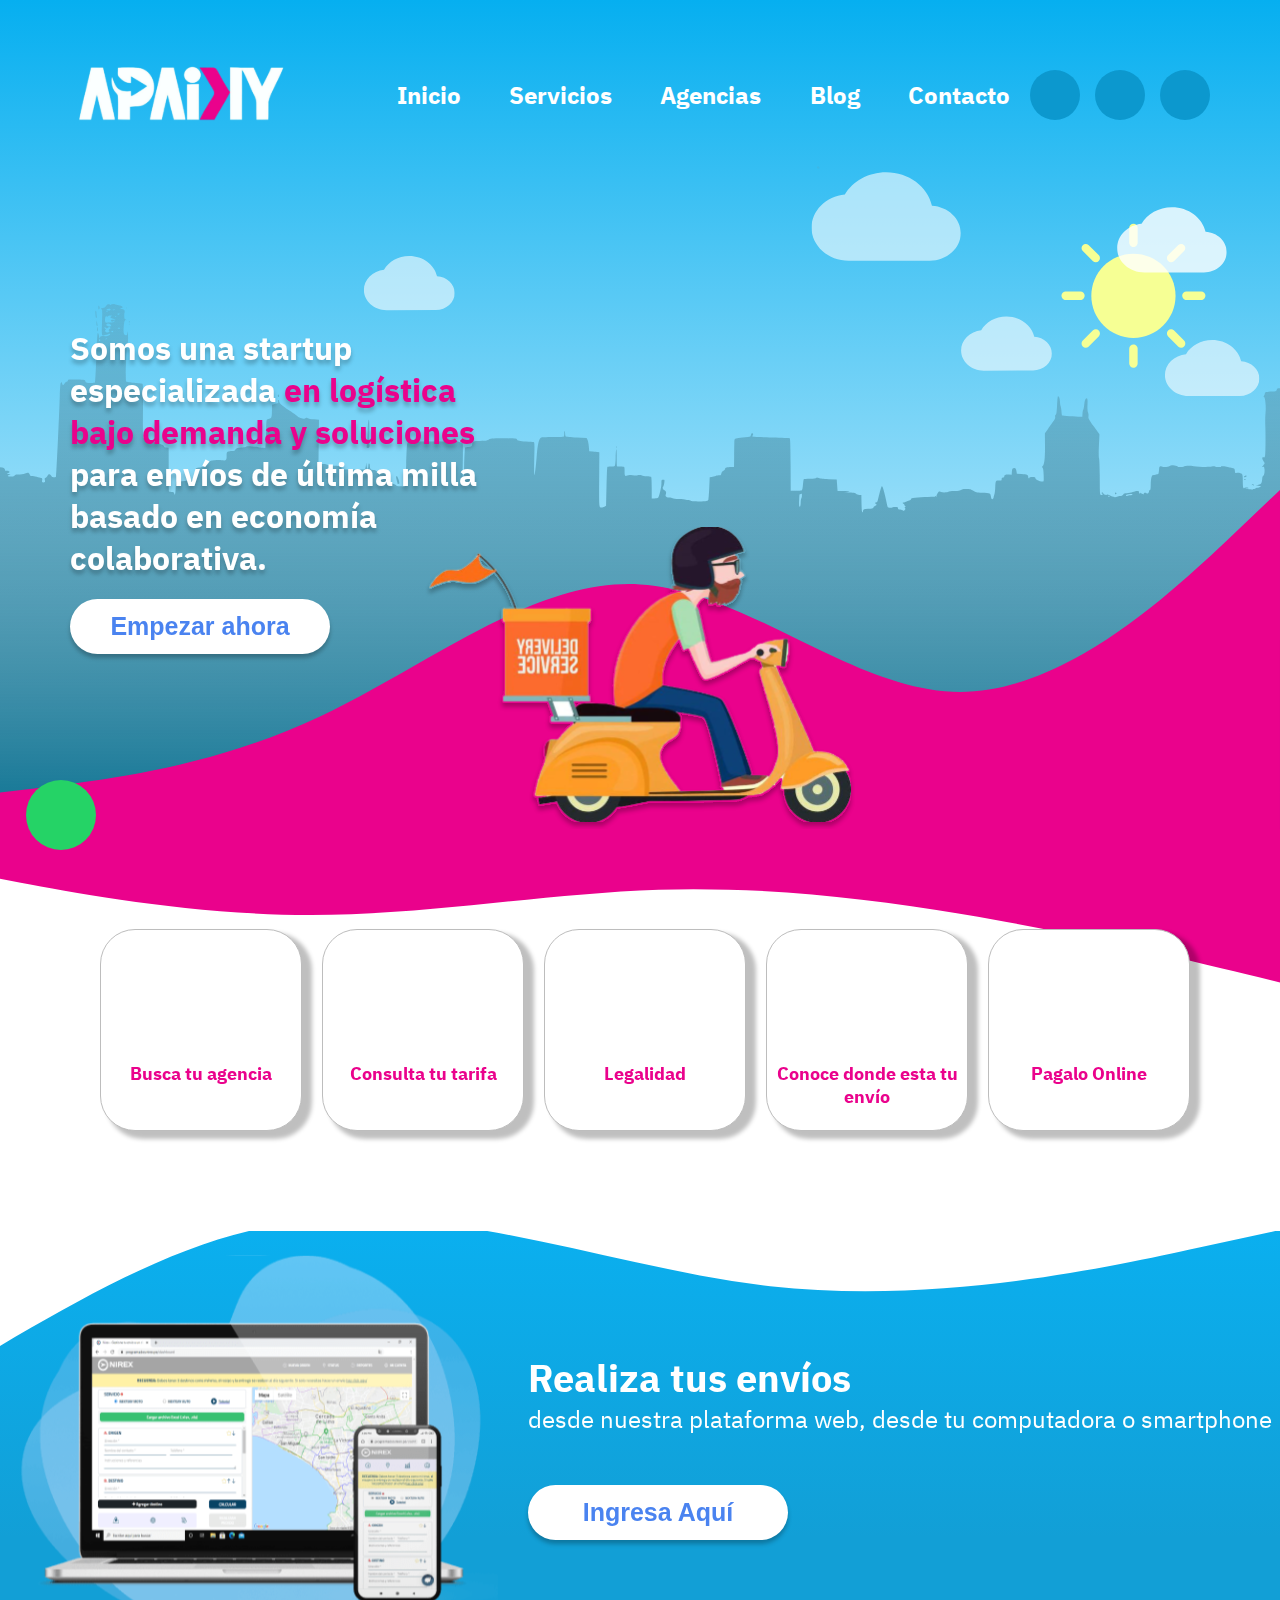
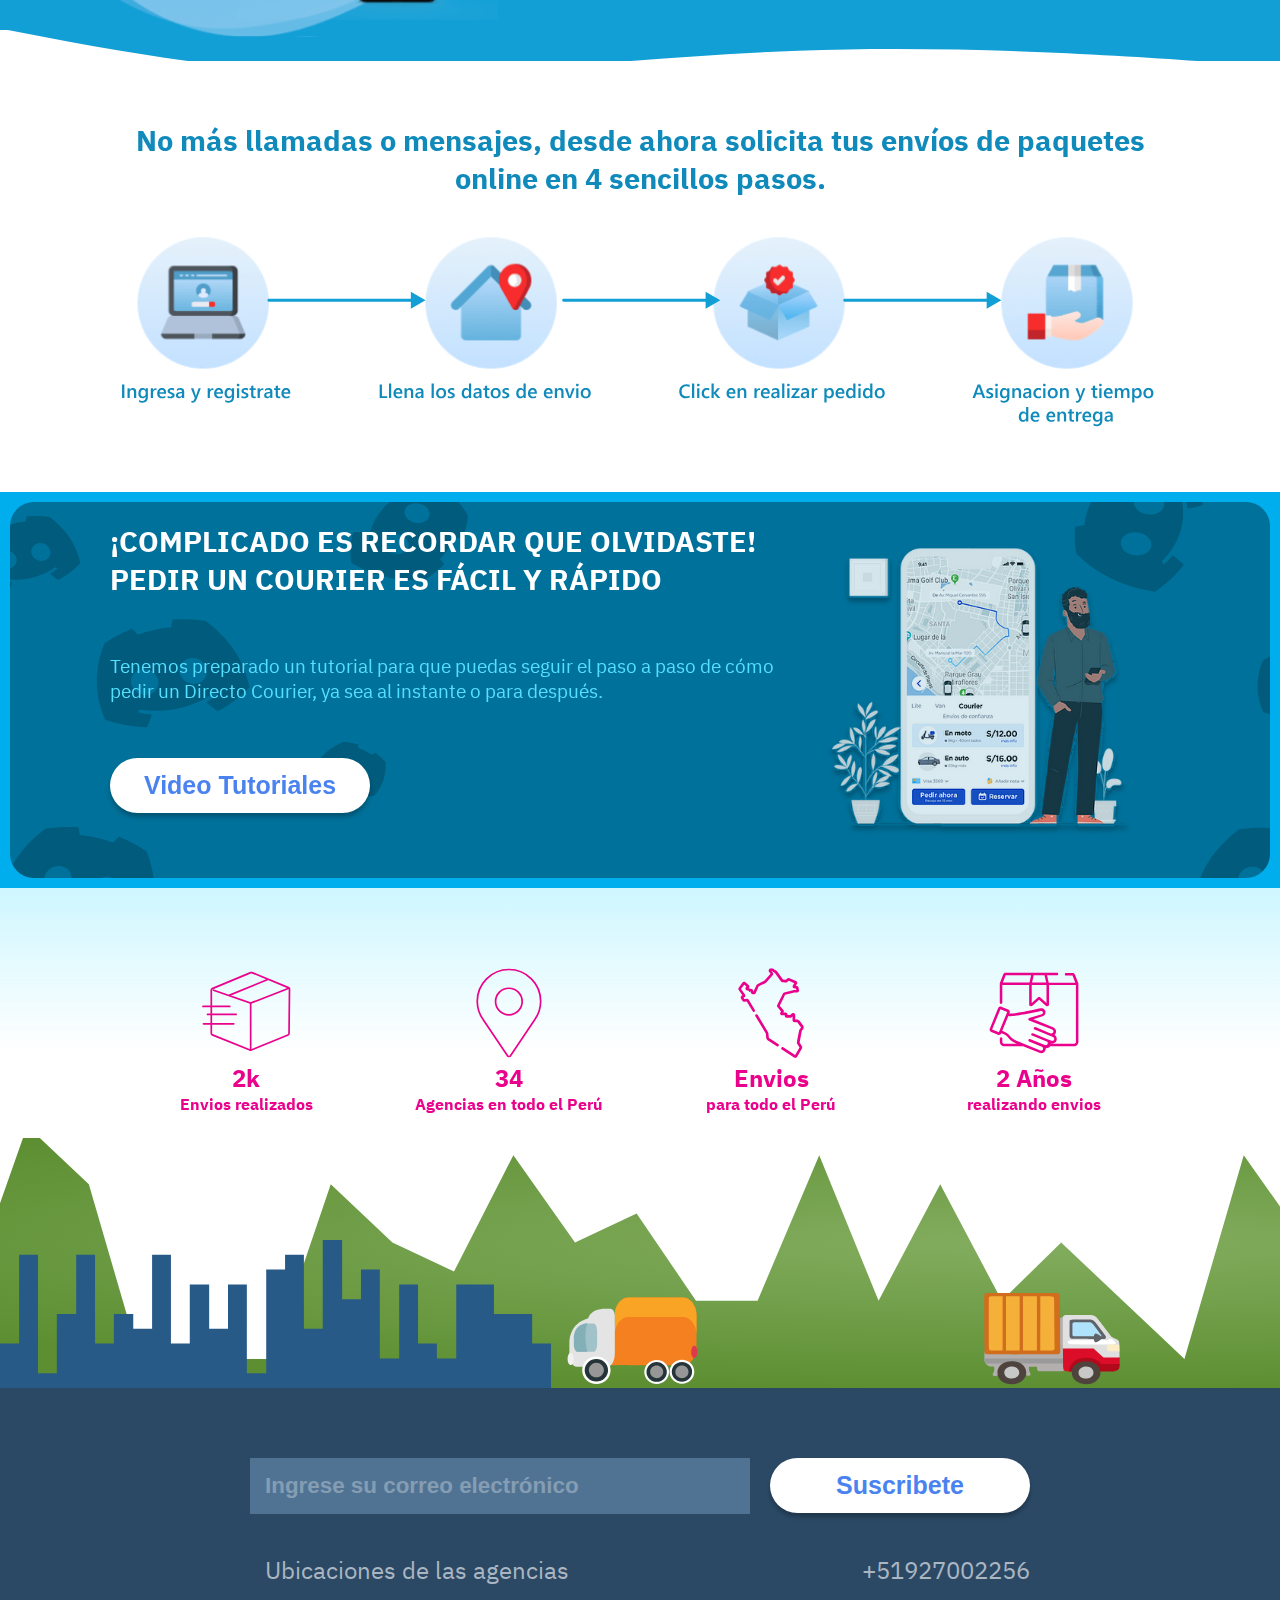
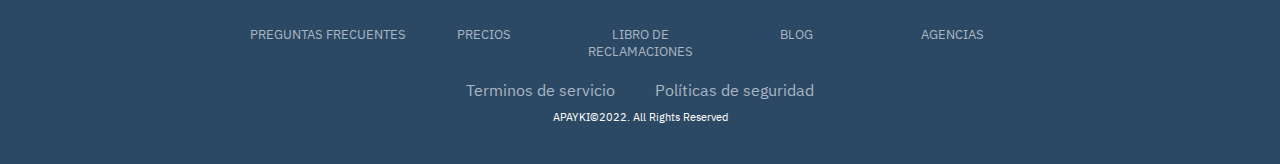
<file: index.html>
<!DOCTYPE html>
<html lang="en">
<head>
    <meta charset="UTF-8">
    <meta http-equiv="X-UA-Compatible" content="IE=edge">
    <meta name="viewport" content="width=device-width, initial-scale=1.0">
    <link rel="stylesheet" href="CSS/style.css">
    <link href="https://fonts.googleapis.com/css2?family=IBM+Plex+Sans+Hebrew:wght@100;200;300;400;500;600;700&display=swap" rel="stylesheet">
    <link rel="stylesheet" href="https://use.fontawesome.com/releases/v5.8.1/css/all.css" integrity="sha384-50oBUHEmvpQ+1lW4y57PTFmhCaXp0ML5d60M1M7uH2+nqUivzIebhndOJK28anvf" crossorigin="anonymous">
    <title>Apaiky</title>
</head>
<body>
    <header class="header">
        <div class="header-content">
            <img class="header-content__logo" src="images/Logoapaiki 1.svg" alt="logo Apaiky">
            <nav class="header-content__navigation">
                <li class="content-navigation__option"><a class="option__title" href="index.html">Inicio</a></li>
                <li class="content-navigation__option"><a class="option__title" href="#">Servicios</a></li>
                <li class="content-navigation__option"><a class="option__title" href="agency.html">Agencias</a></li>
                <li class="content-navigation__option"><a class="option__title" href="blog.html">Blog</a></li>
                <li class="content-navigation__option"><a class="option__title" href="contact.html">Contacto</a></li>
            </nav>
            <div class="header__social">
                <a class="social__item" href="" target="blank"><i class="item__facebook fab fa-facebook-f"></i></a>
                <a class="social__item" href="" target="blank"><i class="item__youtube fab fa-youtube-square"></i></a>
                <a class="social__item" href="" target="blank"><i class="item__instagram fab fa-instagram"></i></a>
            </div>
        </div>
    </header>
    <main class="main">
        <section class="section-main">
            <div class="main-content">
                <div class="main-content-info">
                    <h2 class="main-content-info__title">
                        Somos una startup especializada <span class="main-content-info__title--pink">en logística bajo demanda y soluciones</span> 
                        para envíos de última milla basado en economía colaborativa.
                    </h2>
                    <button class="main-content-info__send button1">Empezar ahora</button>
                </div>
            </div>
        </section>
        <section class="card-info">
            <div class="card-info-content">
                <li class="cards">
                    <a class="card" href="agency.html">
                        <i class="card__icon fas fa-map-marker-alt"></i>
                        <span class="card__info">Busca tu agencia</span>
                    </a>
                    <a class="card" href="list-prices.html">
                        <i class="card__icon fas fa-archive"></i>
                        <span class="card__info">Consulta tu tarifa</span>
                    </a>
                    <a class="card" href="legacity.html">
                        <i class="card__icon fas fa-calculator"></i>
                        <span class="card__info">Legalidad</span>
                    </a>
                    <a class="card" href="order.html">
                        <i class="card__icon fas fa-search"></i>
                        <span class="card__info">Conoce donde esta tu envío</span>
                    </a>
                    <a class="card" href="#">
                        <i class="card__icon fas fa-coins"></i>
                        <span class="card__info">Pagalo Online</span>
                    </a>
                </li>
            </div>
        </section>

        <section class="shipments">
            <div class="shipments-content">
                <img class="make-shipments-img" src="images/computer and smartphone.svg" alt="Computadora">
                <div class="make-shipments-info">
                    <h3 class="make-shipments-info__title">Realiza tus envíos</h3>
                    <span class="make-shipments-info__text">desde nuestra <span>plataforma web</span>, desde tu computadora o smartphone</span>
                    <button class="make-shipments-info__button button1">Ingresa Aquí</button>
                </div>
            </div>
        </section>

        <section class="steps">
            <div class="steps-content">
                <h2 class="steps__title">
                    No más llamadas o mensajes, desde ahora solicita tus envíos de paquetes online
                    en 4 sencillos pasos.
                </h2>
                <img class="steps__img" src="images/Follow the steps.svg" alt="sigue los pasos">
            </div>
        </section>

        <section class="tutorial">
            <div class="tutorial-content">
                <div class="tutorial-info">
                    <h2 class="tutorial-info__title">¡Complicado es recordar que olvidaste! Pedir un Courier es fácil y rápido</h2>
                    <span class="tutorial-info__text">Tenemos preparado un tutorial para que puedas seguir el paso a paso de cómo pedir un Directo Courier, ya sea al instante o para después.</span>
                    <button class="tutorial-info__button button1">Video Tutoriales</button>
                </div>
                <img class="tutorial-img" src="images/cellphone image.svg" alt="celular">
            </div>
        </section>

        <section class="data-apaiky">
            <div class="data-apaiky-content">
                <div class="apaiky-content-card">
                    <div class="data-card">
                        <img class="data-card__icon" src="images/other icons/send box icon.svg" alt="icono de caja">
                        <span class="data-card__info">
                            <span class="size">2k</span>Envios realizados</span>
                    </div>
                    <div class="data-card">
                        <img class="data-card__icon" src="images/other icons/location icon.svg" alt="icono de localización">
                        <span class="data-card__info">
                            <span class="size">34</span>Agencias en todo el Perú</span>
                    </div>
                    <div class="data-card">
                        <img class="data-card__icon" src="images/other icons/map peru icon.svg" alt="icono de Perú">
                        <span class="data-card__info"> 
                            <span class="size">Envios</span>para todo el Perú
                        </span>
                    </div>
                    <div class="data-card">
                        <img class="data-card__icon" src="images/other icons/reception box icon.svg" alt="icono de recepción">
                        <span class="data-card__info"> 
                            <span class="size">2 Años</span>realizando envios
                        </span>
                    </div>
                </div>
            </div>
        </section>
    </main>

    <a class="appWhatsapp" href="https://api.whatsapp.com/send?phone=947537035&" target="_blank">
        <i class="appWhatsapp__icon fab fa-whatsapp"></i>
    </a>
    
    <footer class="footer">
        <div class="footer-content">
            <form class="footer-content__form">
                <input class="form__input" required name="email" type="email" placeholder="Ingrese su correo electrónico">
                <button class="form__send button1" type="submit">Suscribete</button>
            </form>
            <div class="footer-content__info">
                <div class="info-contc">
                    <i class="info-contc__icon fas fa-thumbtack"></i>
                    <a class="info-contc__text" href="agency.html" >Ubicaciones de las agencias</a>
                </div>
                <div class="info-contc">
                    <i class="info-contc__icon fas fa-phone-volume"></i>
                    <a class="info-contc__text" href="#" >+51927002256</a>
                </div>
            </div>
            <div class="footer-content__redirect">
                <li class="footer-redirect__option"><a class="option__text" href="#">preguntas frecuentes</a></li>
                <li class="footer-redirect__option"><a class="option__text" href="list-prices.html">precios</a></li>
                <li class="footer-redirect__option"><a class="option__text" href="#">libro de reclamaciones</a></li>
                <li class="footer-redirect__option"><a class="option__text" href="blog.html">blog</a></li>
                <li class="footer-redirect__option"><a class="option__text" href="agency.html">agencias</a></li>
            </div>
            <div class="footer__policity-privacity">
                <li class="policity-privacity__option"><a class="option__text" href="legacity.html">Terminos de servicio</a></li>
                <li class="policity-privacity__option"><a class="option__text" href="legacity.html">Políticas de seguridad</a></li>
            </div>
            <div class="copyright">APAYKI©2022. All Rights Reserved</div>
        </div>
    </footer>
</body>
<script src="JS/scrollreveal.min.js"></script>
<script src="JS/scrollanimation.js"></script>
</html>
</file>
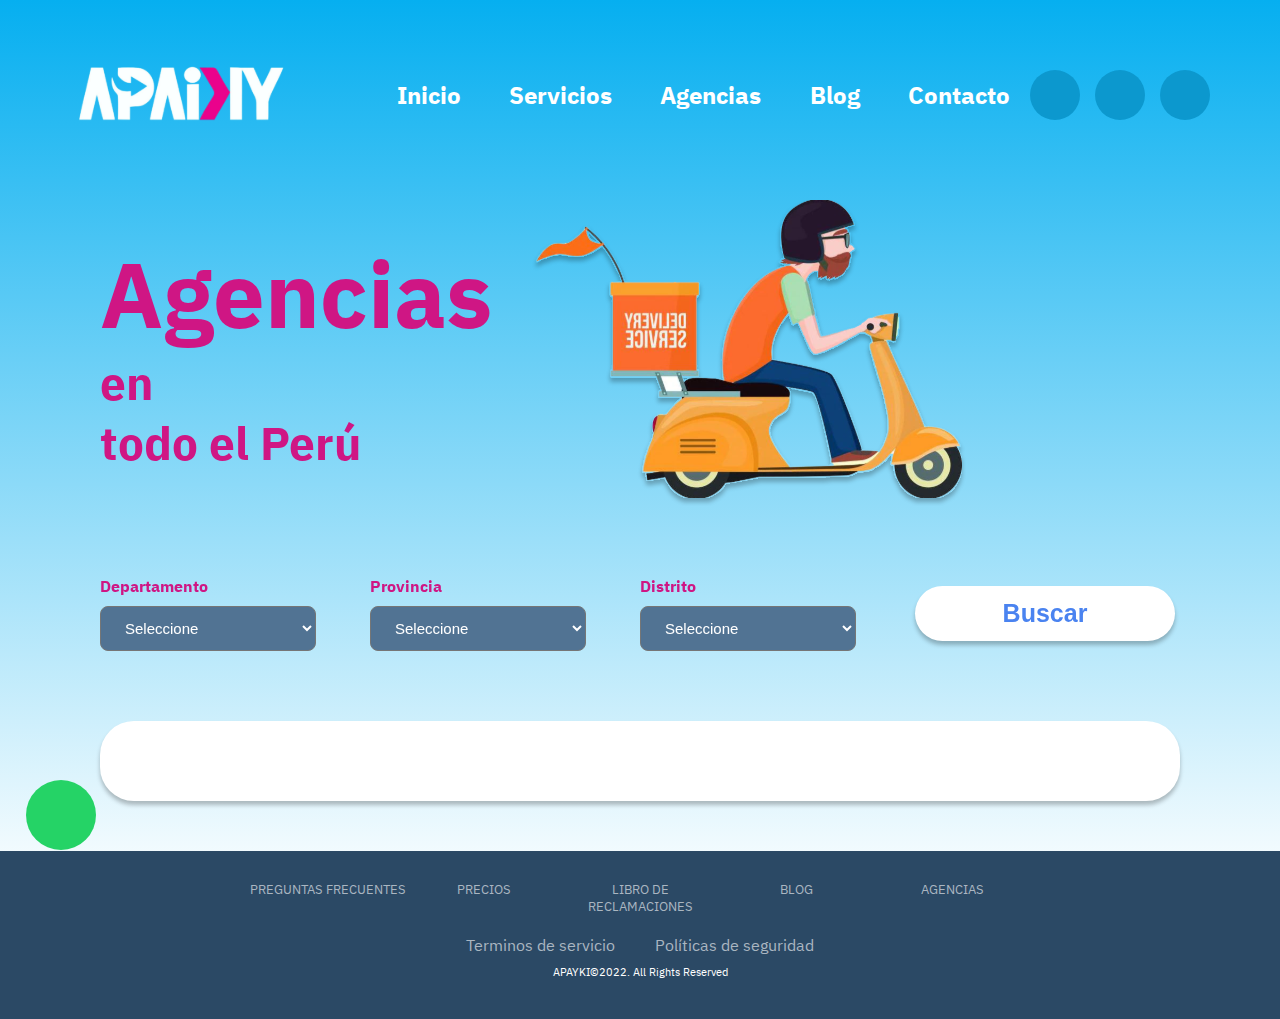
<file: agency.html>
<!DOCTYPE html>
<html lang="en">
<head>
    <meta charset="UTF-8">
    <meta http-equiv="X-UA-Compatible" content="IE=edge">
    <meta name="viewport" content="width=device-width, initial-scale=1.0">
    <link rel="stylesheet" href="CSS/style.css">
    <link rel="stylesheet" href="CSS/agency.css">
    <link href="https://fonts.googleapis.com/css2?family=IBM+Plex+Sans+Hebrew:wght@100;200;300;400;500;600;700&display=swap" rel="stylesheet">
    <link rel="stylesheet" href="https://use.fontawesome.com/releases/v5.8.1/css/all.css" integrity="sha384-50oBUHEmvpQ+1lW4y57PTFmhCaXp0ML5d60M1M7uH2+nqUivzIebhndOJK28anvf" crossorigin="anonymous">
    <title>Apaiky</title>
</head>
<body>
    <header class="header">
        <div class="header-content">
            <img class="header-content__logo" src="images/Logoapaiki 1.svg" alt="logo Apaiky">
            <nav class="header-content__navigation">
                <li class="content-navigation__option"><a class="option__title" href="index.html">Inicio</a></li>
                <li class="content-navigation__option"><a class="option__title" href="#">Servicios</a></li>
                <li class="content-navigation__option"><a class="option__title" href="agency.html">Agencias</a></li>
                <li class="content-navigation__option"><a class="option__title" href="blog.html">Blog</a></li>
                <li class="content-navigation__option"><a class="option__title" href="contact.html">Contacto</a></li>
            </nav>
            <div class="header__social">
                <a class="social__item" href="" target="blank"><i class="item__facebook fab fa-facebook-f"></i></a>
                <a class="social__item" href="" target="blank"><i class="item__youtube fab fa-youtube-square"></i></a>
                <a class="social__item" href="" target="blank"><i class="item__instagram fab fa-instagram"></i></a>
            </div>
        </div>
    </header>
    <main class="main">
        <section class="agencias">
            <div class="agencia-title">
                <h2 class="agencia-title__text"><span class="agencia-title__text--size">Agencias</span>en<br>todo el Perú</h2>
                <img class="agencia-info__img" src="images/motorcycle.svg" alt="motocicleta">
            </div>
            <form class="agencia-selector">
                <div class="selector">
                    <label class="selector-title">Departamento</label>
                    <select class="selector-options" name="Seleccione" id="departamento">
                        <option class="selector-options__op" selected disabled="">Seleccione</option>
                    </select>
                </div>

                <div class="selector">
                    <label class="selector-title">Provincia</label>
                    <select class="selector-options" name="Seleccione" id="provincia">
                        <option class="selector-options__op" selected disabled="">Seleccione</option>
                    </select>
                </div>

                <div class="selector">
                    <label class="selector-title">Distrito</label>
                    <select class="selector-options" name="Seleccione" id="distrito">
                        <option class="selector-options__op" selected disabled="">Seleccione</option>
                    </select>
                </div>

                <button class="agencia-selector-send button1" type="button">Buscar</button>
            </form>

            <div class="agencia-info">
                
            </div>
        </section>
    </main>
    <a class="appWhatsapp" href="https://api.whatsapp.com/send?phone=947537035&" target="_blank">
        <i class="appWhatsapp__icon fab fa-whatsapp"></i>
    </a>
    <footer class="footer">
        <div class="footer-content">
            <div class="footer-content__redirect">
                <li class="footer-redirect__option"><a class="option__text" href="#">preguntas frecuentes</a></li>
                <li class="footer-redirect__option"><a class="option__text" href="list-prices.html">precios</a></li>
                <li class="footer-redirect__option"><a class="option__text" href="#">libro de reclamaciones</a></li>
                <li class="footer-redirect__option"><a class="option__text" href="blog.html">blog</a></li>
                <li class="footer-redirect__option"><a class="option__text" href="agency.html">agencias</a></li>
            </div>
            <div class="footer__policity-privacity">
                <li class="policity-privacity__option"><a class="option__text" href="legacity.html">Terminos de servicio</a></li>
                <li class="policity-privacity__option"><a class="option__text" href="legacity.html">Políticas de seguridad</a></li>
            </div>
            <div class="copyright">APAYKI©2022. All Rights Reserved</div>
        </div>
    </footer>
</body>
<script src="JS/agency.js"></script>
<script src="JS/scrollreveal.min.js"></script>
<script src="JS/scrollanimation.js"></script>
</html>
</file>
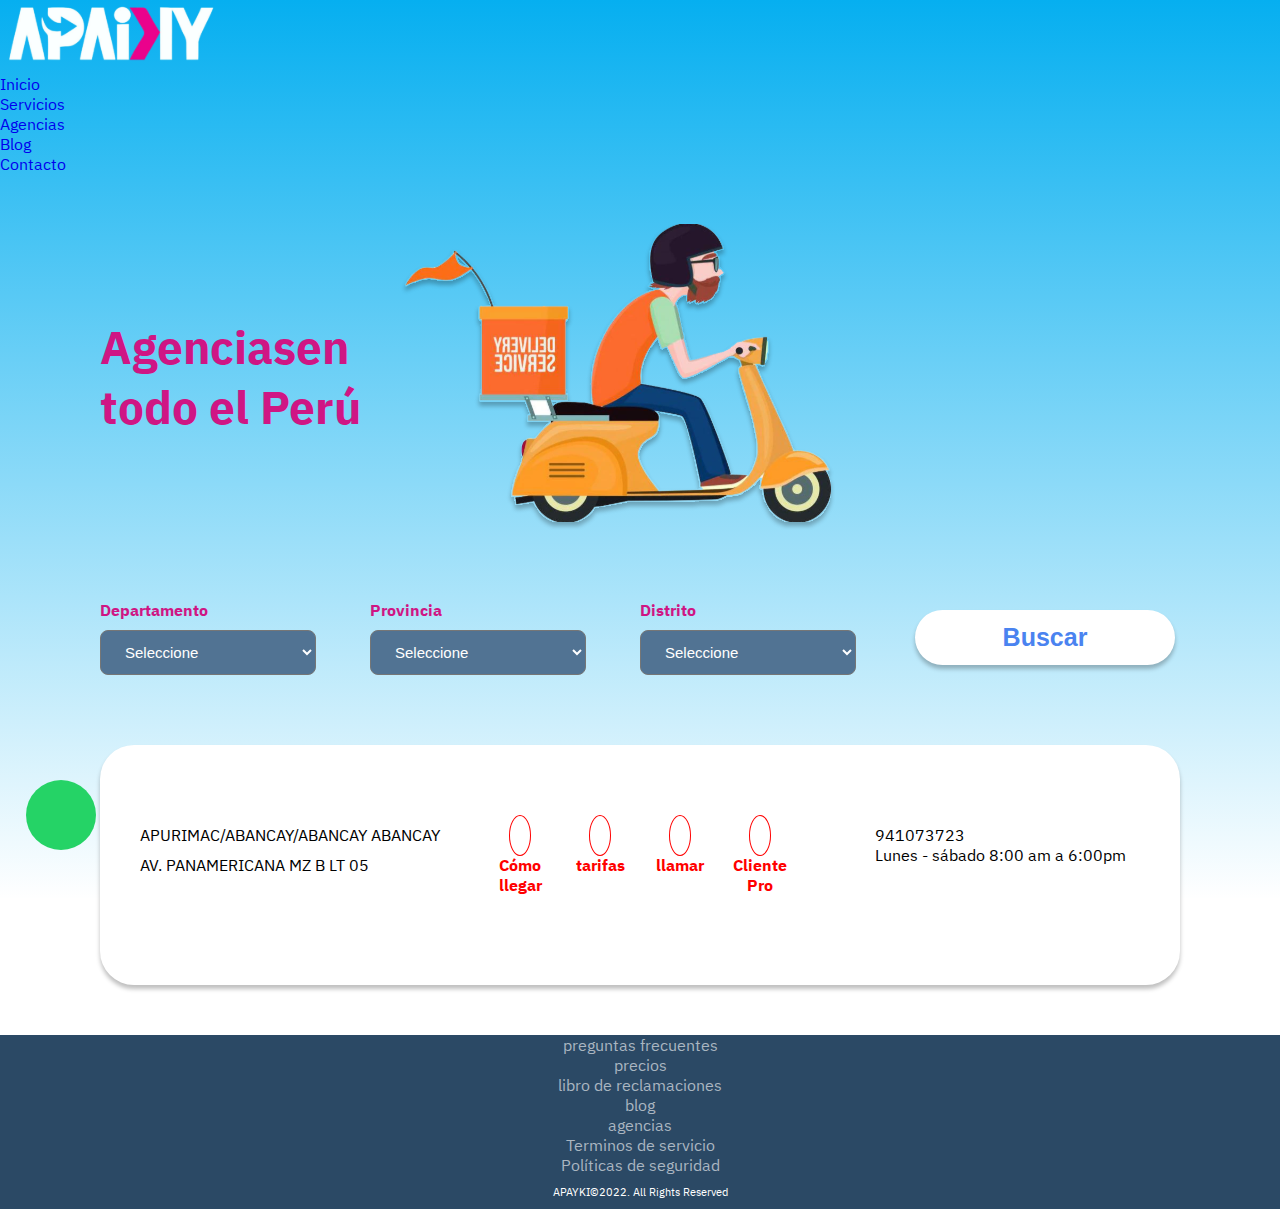
<file: angency.html>
<!DOCTYPE html>
<html lang="en">
<head>
    <meta charset="UTF-8">
    <meta http-equiv="X-UA-Compatible" content="IE=edge">
    <meta name="viewport" content="width=device-width, initial-scale=1.0">
    <link rel="stylesheet" href="CSS/style.css">
    <link rel="stylesheet" href="CSS/agency.css">
    <link href="https://fonts.googleapis.com/css2?family=IBM+Plex+Sans+Hebrew:wght@100;200;300;400;500;600;700&display=swap" rel="stylesheet">
    <link rel="stylesheet" href="https://use.fontawesome.com/releases/v5.8.1/css/all.css" integrity="sha384-50oBUHEmvpQ+1lW4y57PTFmhCaXp0ML5d60M1M7uH2+nqUivzIebhndOJK28anvf" crossorigin="anonymous">
    <title>Apaiky</title>
</head>
<body>
    <header class="header">
        <img class="header-logo" src="images/Logoapaiki 1.svg" alt="logo Apaiky">
        <nav class="header-navigation">
            <li class="header-navigation__option"><a href="index.html">Inicio</a></li>
            <li class="header-navigation__option"><a href="#">Servicios</a></li>
            <li class="header-navigation__option"><a href="angency.html">Agencias</a></li>
            <li class="header-navigation__option"><a href="#">Blog</a></li>
            <li class="header-navigation__option"><a href="contact.html">Contacto</a></li>
        </nav>
        <div class="header-social">
            <a class="header-social__item" href="" target="blank"><i class="item__facebook fab fa-facebook-f"></i></a>
            <a class="header-social__item" href="" target="blank"><i class="item__youtube fab fa-youtube-square"></i></a>
            <a class="header-social__item" href="" target="blank"><i class="item__instagram fab fa-instagram"></i></a>
        </div>
    </header>
    <main class="main">
        <section class="agencias">
            <div class="agencia-title">
                <h2 class="agencia-title__text"><span class="size">Agencias</span>en<br>todo el Perú</h2>
                <img class="agencia-info__img" src="images/motorcycle.svg" alt="">
            </div>
            <form class="agencia-selector">
                <div class="selector">
                    <label class="selector-title">Departamento</label>
                    <select class="selector-options" name="Seleccione" id="">
                        <option class="selector-options__op" selected disabled="">Seleccione</option>
                        <option class="selector-options__op" value="">option1</option>
                        <option class="selector-options__op" value="">option2</option>
                    </select>
                </div>

                <div class="selector">
                    <label class="selector-title">Provincia</label>
                    <select class="selector-options" name="Seleccione" id="">
                        <option class="selector-options__op" selected disabled="">Seleccione</option>
                        <option class="selector-options__op" value="">option1</option>
                        <option class="selector-options__op" value="">option2</option>
                    </select>
                </div>

                <div class="selector">
                    <label class="selector-title">Distrito</label>
                    <select class="selector-options" name="Seleccione" id="">
                        <option class="selector-options__op" selected disabled="">Seleccione</option>
                        <option class="selector-options__op" value="">option1</option>
                        <option class="selector-options__op" value="">option2</option>
                    </select>
                </div>

                <button class="agencia-selector-send button1" type="submit">Buscar</button>
            </form>

            <div class="agencia-info">
                <div class="info-location">
                    <div class="info-location-direction">
                        <span class="direction__location">apurimac/abancay/abancay
                            <span class="size">Abancay</span>
                        </span>
                        <div class="direction__ubication">
                            <i class="direction__ubication-icon fas fa-home"></i>
                            <span class="direction__ubication-text">av. panamericana mz b lt 05</span>
                        </div>
                    </div>
                    <div class="info-location-options">
                        <div class="location-options">
                            <i class="location-options__icon fas fa-map-marker-alt"></i> 
                            <span class="location-options__text">Cómo llegar</span> 
                        </div>
                        <div class="location-options">
                            <i class="location-options__icon fas fa-box"></i>
                            <span class="location-options__text">tarifas</span>
                        </div>
                        <div class="location-options">
                            <i class="location-options__icon fas fa-phone"></i>
                            <span class="location-options__text">llamar</span>
                        </div>
                        <div class="location-options">
                            <i class="location-options__icon fab fa-product-hunt"></i>
                            <span class="location-options__text">Cliente Pro</span>
                        </div>
                    </div>
                    <div class="info-location-moreinfo">
                        <div class="moreinfo-op">
                            <i class="moreinfo-op__icon fas fa-phone-volume"></i>
                            <span class="moreinfo-op__text">941073723</span>
                        </div>
                        <div class="moreinfo-op">
                            <i class="moreinfo-op__icon fas fa-clock"></i>
                            <span class="moreinfo-op__text">Lunes - sábado 8:00 am a 6:00pm</span>
                        </div>
                    </div>
                </div>
                
            </div>
        </section>
    </main>
    <a class="appWhatsapp" href="https://api.whatsapp.com/send?phone=947537035&" target="_blank">
        <!--appWhatsapp" href="https://api.whatsapp.com/send?phone=999999999&text=hola!&nbsp;sss-->
        <i class="appWhatsapp__icon fab fa-whatsapp"></i>
    </a>
    <footer class="footer">
        <div class="footer-redirect">
            <li class="footer-redirect__option"><a class="option__text" href="#">preguntas frecuentes</a></li>
            <li class="footer-redirect__option"><a class="option__text" href="list-prices.html">precios</a></li>
            <li class="footer-redirect__option"><a class="option__text" href="#">libro de reclamaciones</a></li>
            <li class="footer-redirect__option"><a class="option__text" href="#">blog</a></li>
            <li class="footer-redirect__option"><a class="option__text" href="angency.html">agencias</a></li>
        </div>
        <div class="policity-privacity">
            <li class="policity-privacity__option"><a class="option__text" href="#">Terminos de servicio</a></li>
            <li class="policity-privacity__option"><a class="option__text" href="#">Políticas de seguridad</a></li>
        </div>
        <div class="copyright">APAYKI©2022. All Rights Reserved</div>
    </footer>
</body>
</html>
</file>
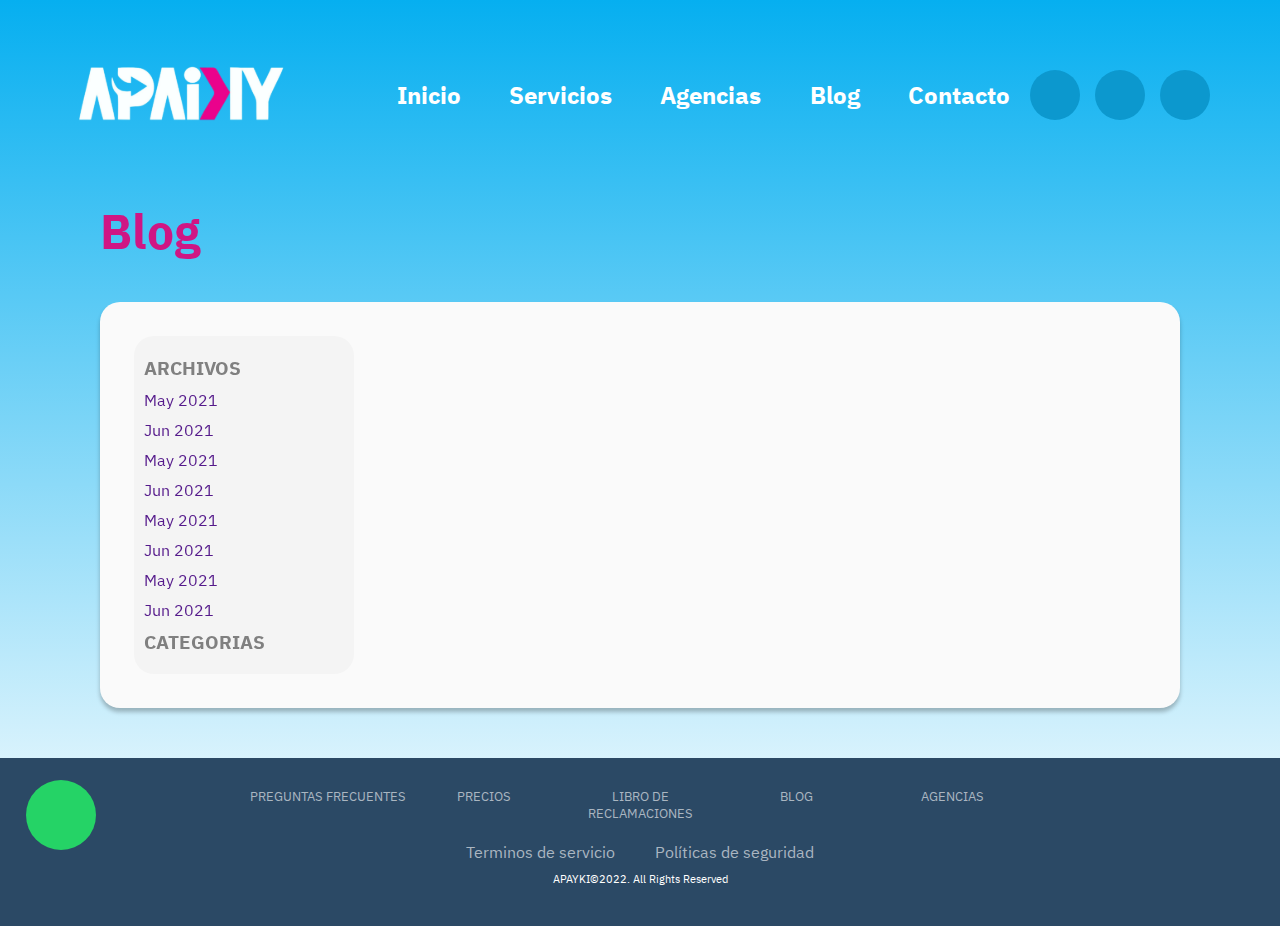
<file: blog.html>
<!DOCTYPE html>
<html lang="en">
<head>
    <meta charset="UTF-8">
    <meta http-equiv="X-UA-Compatible" content="IE=edge">
    <meta name="viewport" content="width=device-width, initial-scale=1.0">
    <link rel="stylesheet" href="CSS/style.css">
    <link rel="stylesheet" href="CSS/blog.css">
    <link href="https://fonts.googleapis.com/css2?family=IBM+Plex+Sans+Hebrew:wght@100;200;300;400;500;600;700&display=swap" rel="stylesheet">
    <link rel="stylesheet" href="https://use.fontawesome.com/releases/v5.8.1/css/all.css" integrity="sha384-50oBUHEmvpQ+1lW4y57PTFmhCaXp0ML5d60M1M7uH2+nqUivzIebhndOJK28anvf" crossorigin="anonymous">
    <title>Apaiky</title>
</head>
<body>
    <header class="header">
        <div class="header-content">
            <img class="header-content__logo" src="images/Logoapaiki 1.svg" alt="logo Apaiky">
            <nav class="header-content__navigation">
                <li class="content-navigation__option"><a class="option__title" href="index.html">Inicio</a></li>
                <li class="content-navigation__option"><a class="option__title" href="#">Servicios</a></li>
                <li class="content-navigation__option"><a class="option__title" href="agency.html">Agencias</a></li>
                <li class="content-navigation__option"><a class="option__title" href="blog.html">Blog</a></li>
                <li class="content-navigation__option"><a class="option__title" href="contact.html">Contacto</a></li>
            </nav>
            <div class="header__social">
                <a class="social__item" href="" target="blank"><i class="item__facebook fab fa-facebook-f"></i></a>
                <a class="social__item" href="" target="blank"><i class="item__youtube fab fa-youtube-square"></i></a>
                <a class="social__item" href="" target="blank"><i class="item__instagram fab fa-instagram"></i></a>
            </div>
        </div>
    </header>
    <main class="main">
        <section class="blog">
            <h2 class="blog__title">Blog</h2>
            <div class="blog__content">
                <div class="sidebar">
                    <section class="sidebar__dates">
                        <h3 class="dates__title" >ARCHIVOS</h3>
                        <li class="dates__option">
                            <i class="option__icon far fa-calendar-alt"></i>
                            <a class="option__text" href="">May 2021</a>
                        </li>
                        <li class="dates__option">
                            <i class="option__icon far fa-calendar-alt"></i>
                            <a class="option__text" href="">Jun 2021</a>
                        </li>
                        <li class="dates__option">
                            <i class="option__icon far fa-calendar-alt"></i>
                            <a class="option__text" href="">May 2021</a>
                        </li>
                        <li class="dates__option">
                            <i class="option__icon far fa-calendar-alt"></i>
                            <a class="option__text" href="">Jun 2021</a>
                        </li>
                        <li class="dates__option">
                            <i class="option__icon far fa-calendar-alt"></i>
                            <a class="option__text" href="">May 2021</a>
                        </li>
                        <li class="dates__option">
                            <i class="option__icon far fa-calendar-alt"></i>
                            <a class="option__text" href="">Jun 2021</a>
                        </li>
                        <li class="dates__option">
                            <i class="option__icon far fa-calendar-alt"></i>
                            <a class="option__text" href="">May 2021</a>
                        </li>
                        <li class="dates__option">
                            <i class="option__icon far fa-calendar-alt"></i>
                            <a class="option__text" href="">Jun 2021</a>
                        </li>
                    </section>
                    <section class="sidebar__categories" id="sidebar-categories">
                        <h3 class="categories__title">CATEGORIAS</h3>
                    </section>
                </div>
                <div class="news" id="content-news">
                </div>
            </div>
        </section>
    </main>

    <a class="appWhatsapp" href="https://api.whatsapp.com/send?phone=947537035&" target="_blank">
        <i class="appWhatsapp__icon fab fa-whatsapp"></i>
    </a>
    
    <footer class="footer">
        <div class="footer-content">
            <div class="footer-content__redirect">
                <li class="footer-redirect__option"><a class="option__text" href="#">preguntas frecuentes</a></li>
                <li class="footer-redirect__option"><a class="option__text" href="list-prices.html">precios</a></li>
                <li class="footer-redirect__option"><a class="option__text" href="#">libro de reclamaciones</a></li>
                <li class="footer-redirect__option"><a class="option__text" href="blog.html">blog</a></li>
                <li class="footer-redirect__option"><a class="option__text" href="agency.html">agencias</a></li>
            </div>
            <div class="footer__policity-privacity">
                <li class="policity-privacity__option"><a class="option__text" href="legacity.html">Terminos de servicio</a></li>
                <li class="policity-privacity__option"><a class="option__text" href="legacity.html">Políticas de seguridad</a></li>
            </div>
            <div class="copyright">APAYKI©2022. All Rights Reserved</div>
        </div>
    </footer>
</body>
<script src="JS/index.js"></script>
<script src="JS/scrollreveal.min.js"></script>
<script src="JS/scrollanimation.js"></script>
</html>
</file>
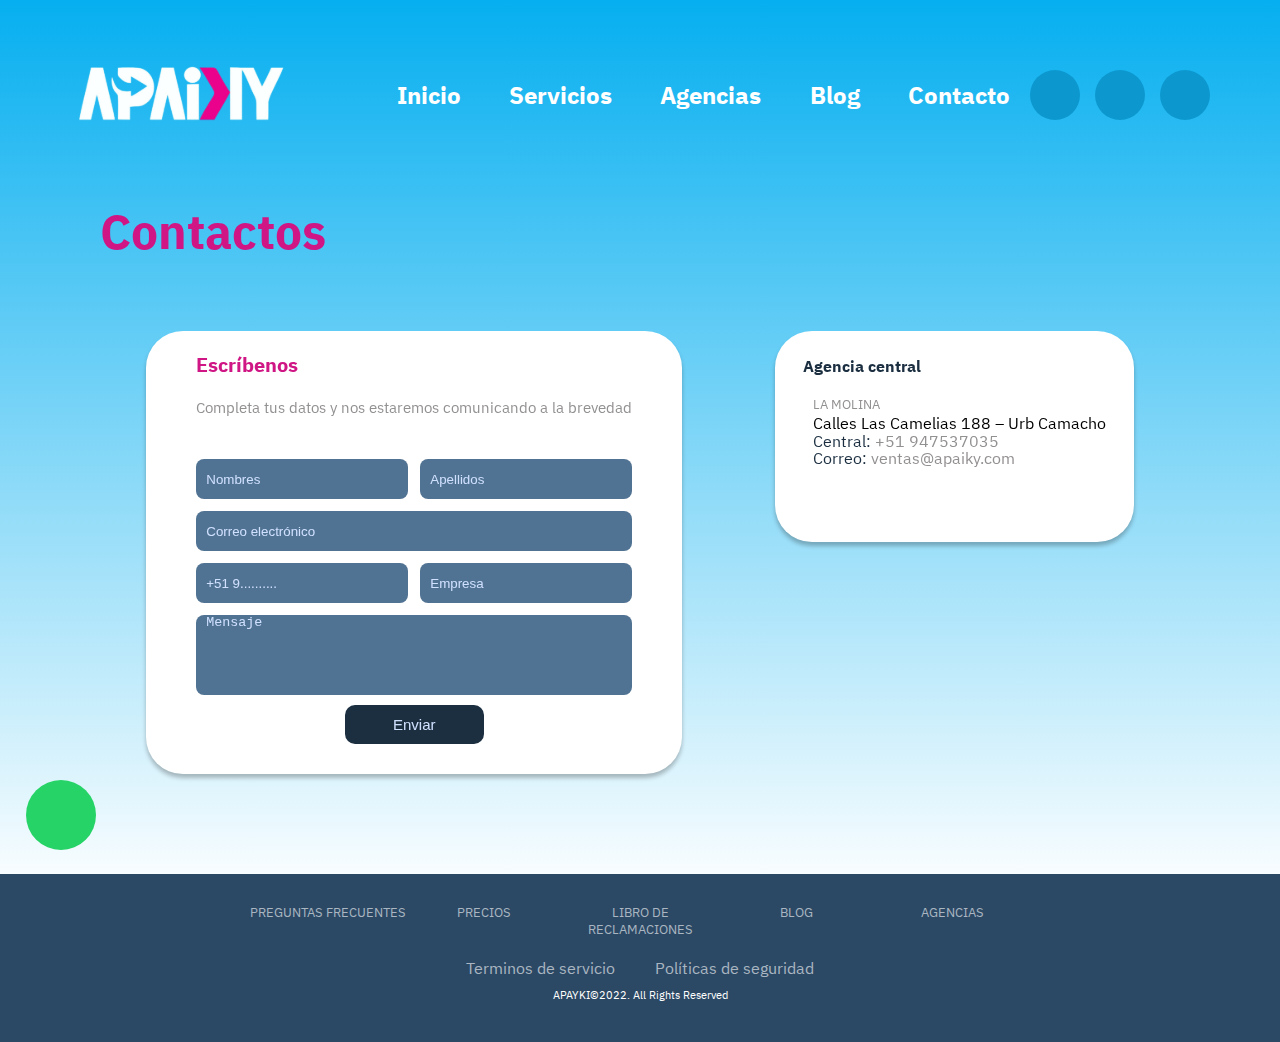
<file: contact.html>
<!DOCTYPE html>
<html lang="en">
<head>
    <meta charset="UTF-8">
    <meta http-equiv="X-UA-Compatible" content="IE=edge">
    <meta name="viewport" content="width=device-width, initial-scale=1.0">
    <link rel="stylesheet" href="CSS/style.css">
    <link rel="stylesheet" href="CSS/contact.css">
    <link href="https://fonts.googleapis.com/css2?family=IBM+Plex+Sans+Hebrew:wght@100;200;300;400;500;600;700&display=swap" rel="stylesheet">
    <link rel="stylesheet" href="https://use.fontawesome.com/releases/v5.8.1/css/all.css" integrity="sha384-50oBUHEmvpQ+1lW4y57PTFmhCaXp0ML5d60M1M7uH2+nqUivzIebhndOJK28anvf" crossorigin="anonymous">
    <title>Apaiky</title>
</head>
<body>
    <header class="header">
        <div class="header-content">
            <img class="header-content__logo" src="images/Logoapaiki 1.svg" alt="logo Apaiky">
            <nav class="header-content__navigation">
                <li class="content-navigation__option"><a class="option__title" href="index.html">Inicio</a></li>
                <li class="content-navigation__option"><a class="option__title" href="#">Servicios</a></li>
                <li class="content-navigation__option"><a class="option__title" href="agency.html">Agencias</a></li>
                <li class="content-navigation__option"><a class="option__title" href="blog.html">Blog</a></li>
                <li class="content-navigation__option"><a class="option__title" href="contact.html">Contacto</a></li>
            </nav>
            <div class="header__social">
                <a class="social__item" href="" target="blank"><i class="item__facebook fab fa-facebook-f"></i></a>
                <a class="social__item" href="" target="blank"><i class="item__youtube fab fa-youtube-square"></i></a>
                <a class="social__item" href="" target="blank"><i class="item__instagram fab fa-instagram"></i></a>
            </div>
        </div>
    </header>
    <main class="main">
        <h2 class="titulo">Contactos</h2>
        <section class="contact">
            <form class="form" action="">
                <h4 class="form__h4">Escríbenos</h4>
                <p class="form__p">Completa tus datos y nos estaremos comunicando a la brevedad</p>
                <div class="form-data">
                    <input required name="Nombre" type="text" placeholder="Nombres" class="form__i form__i2">
                    <input required name="Apellido" type="text" placeholder="Apellidos" class="form__i form__i2">
                    <input required name="Correo electrónico" type="email" placeholder="Correo electrónico"
                        class="form__i form__block">
                    <input required name="telefono" type="text" placeholder="+51 9.........." class="form__i form__i2">
                    <input required name="empresa" type="text" placeholder="Empresa" class="form__i form__i2">
                    <textarea style="resize: none; height: 80px;" name="mensaje" cols="30" rows="10" placeholder="Mensaje" class="form__i form__block"></textarea>
                </div>
                <div class="boton">
                    <button class="form__send" type="submit">Enviar</button>
                </div>

            </form>
            <div class="info">
                <h4 class="info__h4">Agencia central</h4>
                <div class="info__address">
                    <i class="fas fa-map-marker-alt"></i>
                    <div class="info__dirección">
                        <p class="info__dist">LA MOLINA</p>
                        <p class="info__zona">Calles Las Camelias 188 – Urb Camacho  </p>
                    </div>
                </div>
                <div class="info__telf">
                    <i class="fas fa-phone"></i>
                    <p class="info__nrotelf">Central: <span class="info__nro-telf">+51 947537035</span></p>
                </div>
                <div class="info__email">
                    <i class="fas fa-envelope"></i>
                    <p class="info__dir">Correo: <span class="info__correo">ventas@apaiky.com</span></p>
                </div>
                <div class="info__redes">
                    <a class="info__link" href="#" target="blank"><i class="fab fa-facebook info-fb"></i></a>
                    <a class="info__link" href="#" target="blank"><i class="fab fa-youtube info-yt"></i></a>
                    <a class="info__link" href="#" target="blank"><i class="fab fa-linkedin info-in"></i></a>
                </div>
            </div>
        </section>
    </main>
    <a class="appWhatsapp" href="https://api.whatsapp.com/send?phone=947537035&" target="_blank">
        <i class="appWhatsapp__icon fab fa-whatsapp"></i>
    </a>
    <footer class="footer">
        <div class="footer-content">
            <div class="footer-content__redirect">
                <li class="footer-redirect__option"><a class="option__text" href="#">preguntas frecuentes</a></li>
                <li class="footer-redirect__option"><a class="option__text" href="list-prices.html">precios</a></li>
                <li class="footer-redirect__option"><a class="option__text" href="#">libro de reclamaciones</a></li>
                <li class="footer-redirect__option"><a class="option__text" href="blog.html">blog</a></li>
                <li class="footer-redirect__option"><a class="option__text" href="agency.html">agencias</a></li>
            </div>
            <div class="footer__policity-privacity">
                <li class="policity-privacity__option"><a class="option__text" href="legacity.html">Terminos de servicio</a></li>
                <li class="policity-privacity__option"><a class="option__text" href="legacity.html">Políticas de seguridad</a></li>
            </div>
            <div class="copyright">APAYKI©2022. All Rights Reserved</div>
        </div>
    </footer>
</body>
<script src="JS/scrollreveal.min.js"></script>
<script src="JS/scrollanimation.js"></script>
</html>
</file>
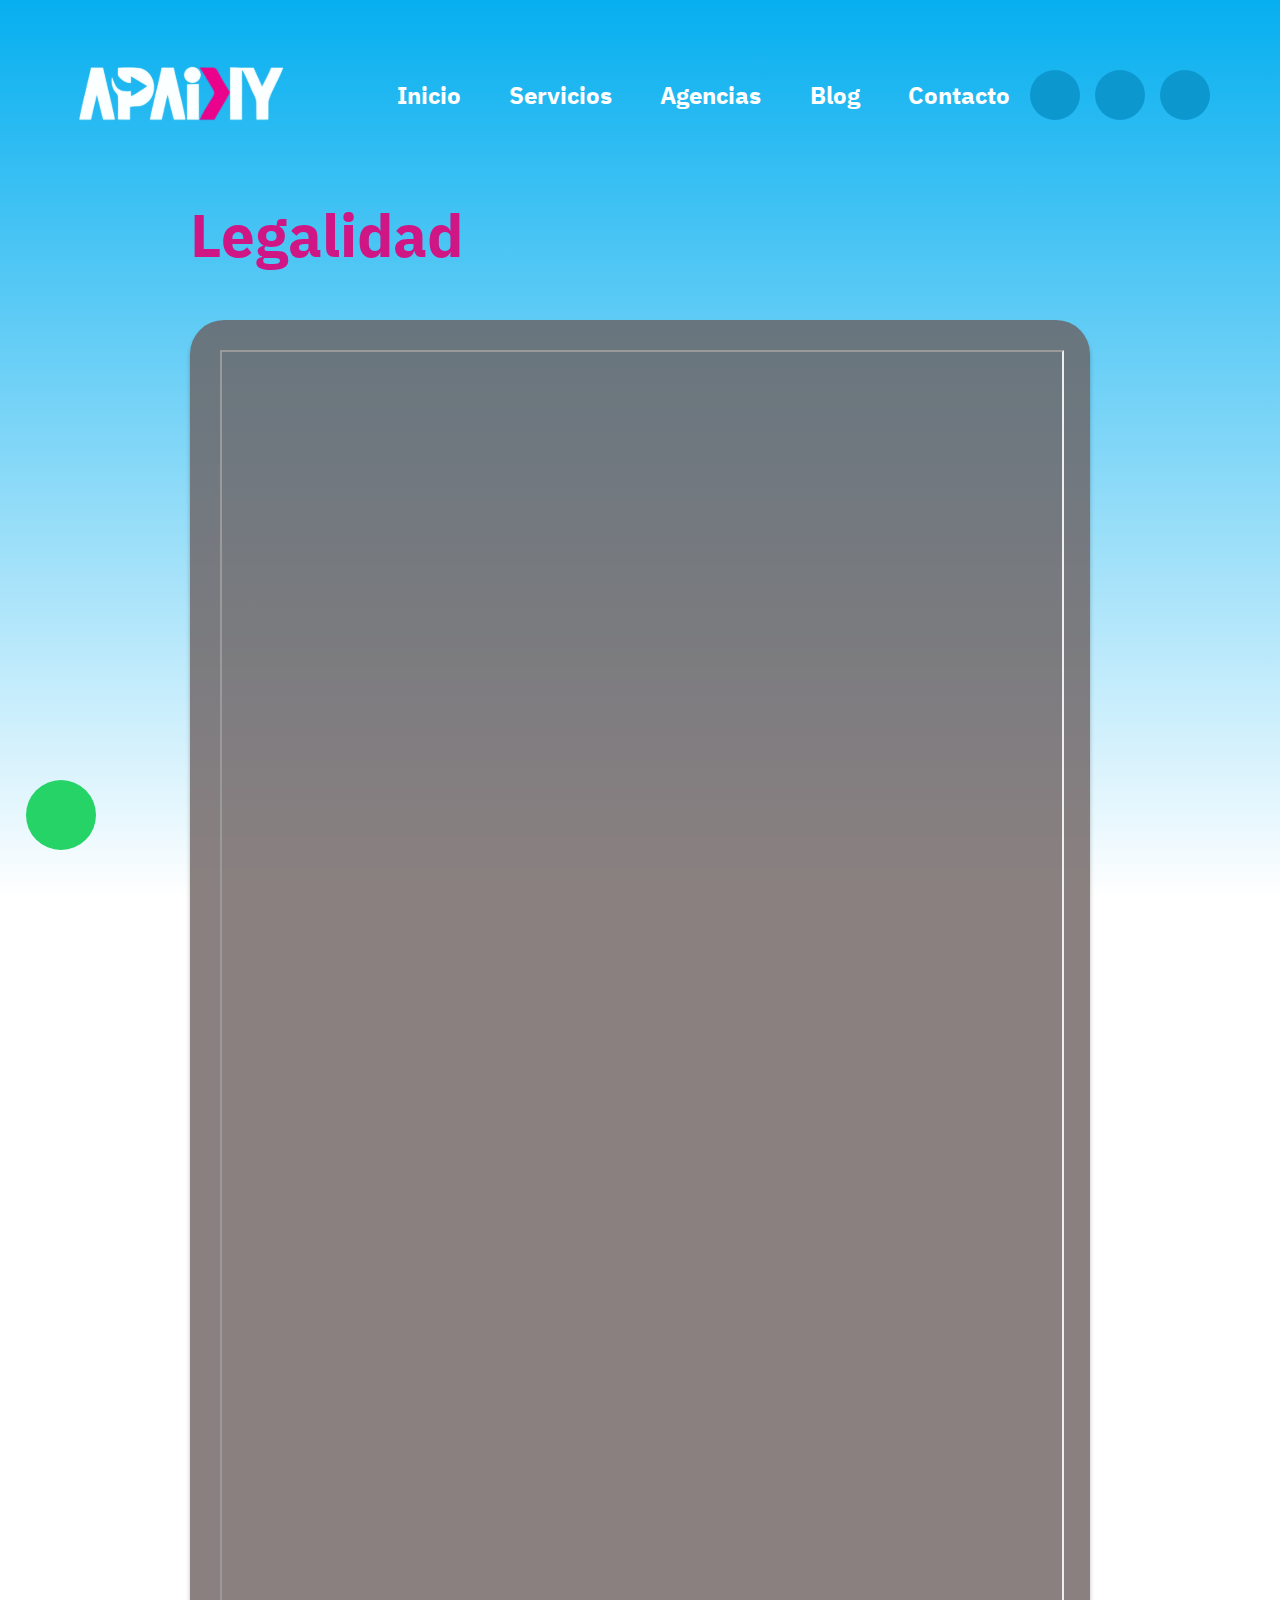
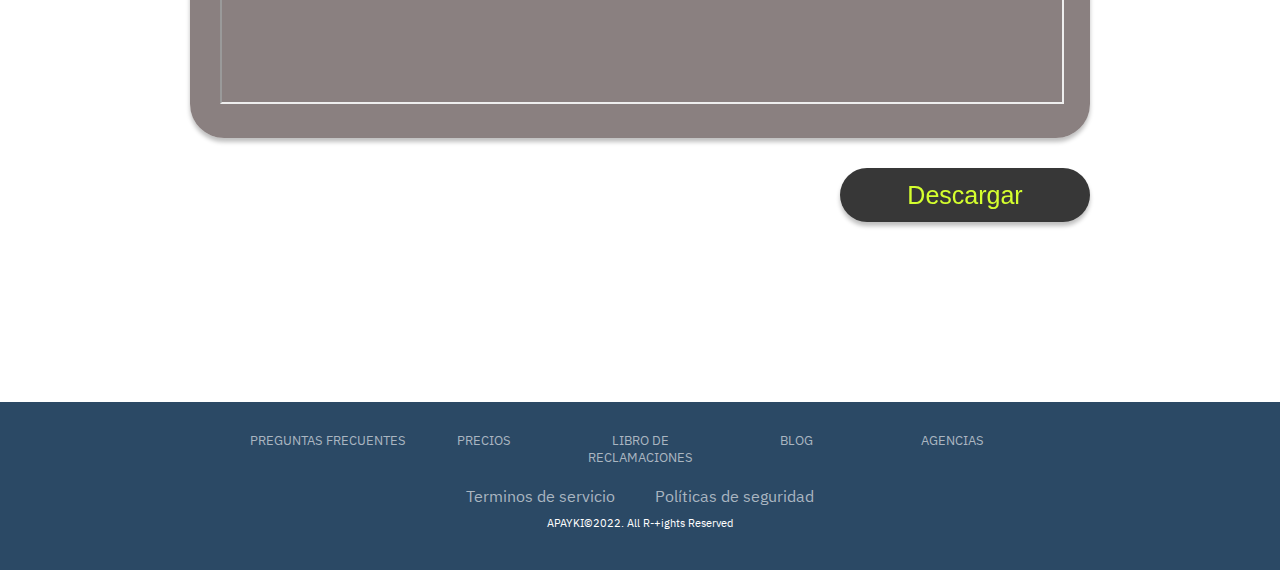
<file: legacity.html>
<!DOCTYPE html>
<html lang="en">
<head>
    <meta charset="UTF-8">
    <meta http-equiv="X-UA-Compatible" content="IE=edge">
    <meta name="viewport" content="width=device-width, initial-scale=1.0">
    <link rel="stylesheet" href="CSS/style.css">
    <link rel="stylesheet" href="CSS/legacity.css">
    <link href="https://fonts.googleapis.com/css2?family=IBM+Plex+Sans+Hebrew:wght@100;200;300;400;500;600;700&display=swap" rel="stylesheet">
    <link rel="stylesheet" href="https://use.fontawesome.com/releases/v5.8.1/css/all.css" integrity="sha384-50oBUHEmvpQ+1lW4y57PTFmhCaXp0ML5d60M1M7uH2+nqUivzIebhndOJK28anvf" crossorigin="anonymous">
    <title>Apaiky</title>
</head>
<body>
    <header class="header">
        <div class="header-content">
            <img class="header-content__logo" src="images/Logoapaiki 1.svg" alt="logo Apaiky">
            <nav class="header-content__navigation">
                <li class="content-navigation__option"><a class="option__title" href="index.html">Inicio</a></li>
                <li class="content-navigation__option"><a class="option__title" href="#">Servicios</a></li>
                <li class="content-navigation__option"><a class="option__title" href="agency.html">Agencias</a></li>
                <li class="content-navigation__option"><a class="option__title" href="blog.html">Blog</a></li>
                <li class="content-navigation__option"><a class="option__title" href="contact.html">Contacto</a></li>
            </nav>
            <div class="header__social">
                <a class="social__item" href="" target="blank"><i class="item__facebook fab fa-facebook-f"></i></a>
                <a class="social__item" href="" target="blank"><i class="item__youtube fab fa-youtube-square"></i></a>
                <a class="social__item" href="" target="blank"><i class="item__instagram fab fa-instagram"></i></a>
            </div>
        </div>
    </header>
    <main class="main">
        <h4 class="legal__titulo">Legalidad</h4>
        <section class="legal-section">
            <center class="legal-doc">
                <iframe class="legal-arch" src="Other/pdf/legacy.pdf"></iframe>
            </center>
            <div class="legal__boton">
                <a class="boton__download" href="Other/pdf/legacy.pdf" download="legalidad">
                    <button class="download button2">Descargar</button>
                </a>
            </div>
        </section>
    </main>
    <a class="appWhatsapp" href="https://api.whatsapp.com/send?phone=947537035&" target="_blank">
        <i class="appWhatsapp__icon fab fa-whatsapp"></i>
    </a>
    <footer class="footer">
        <div class="footer-content">
            <div class="footer-content__redirect">
                <li class="footer-redirect__option"><a class="option__text" href="#">preguntas frecuentes</a></li>
                <li class="footer-redirect__option"><a class="option__text" href="list-prices.html">precios</a></li>
                <li class="footer-redirect__option"><a class="option__text" href="#">libro de reclamaciones</a></li>
                <li class="footer-redirect__option"><a class="option__text" href="blog.html">blog</a></li>
                <li class="footer-redirect__option"><a class="option__text" href="agency.html">agencias</a></li>
            </div>
            <div class="footer__policity-privacity">
                <li class="policity-privacity__option"><a class="option__text" href="legacity.html">Terminos de servicio</a></li>
                <li class="policity-privacity__option"><a class="option__text" href="legacity.html">Políticas de seguridad</a></li>
            </div>
            <div class="copyright">APAYKI©2022. All R-+ights Reserved</div>
        </div>
    </footer>
</body>
<script src="JS/scrollreveal.min.js"></script>
<script src="JS/scrollanimation.js"></script>
</html>
</file>
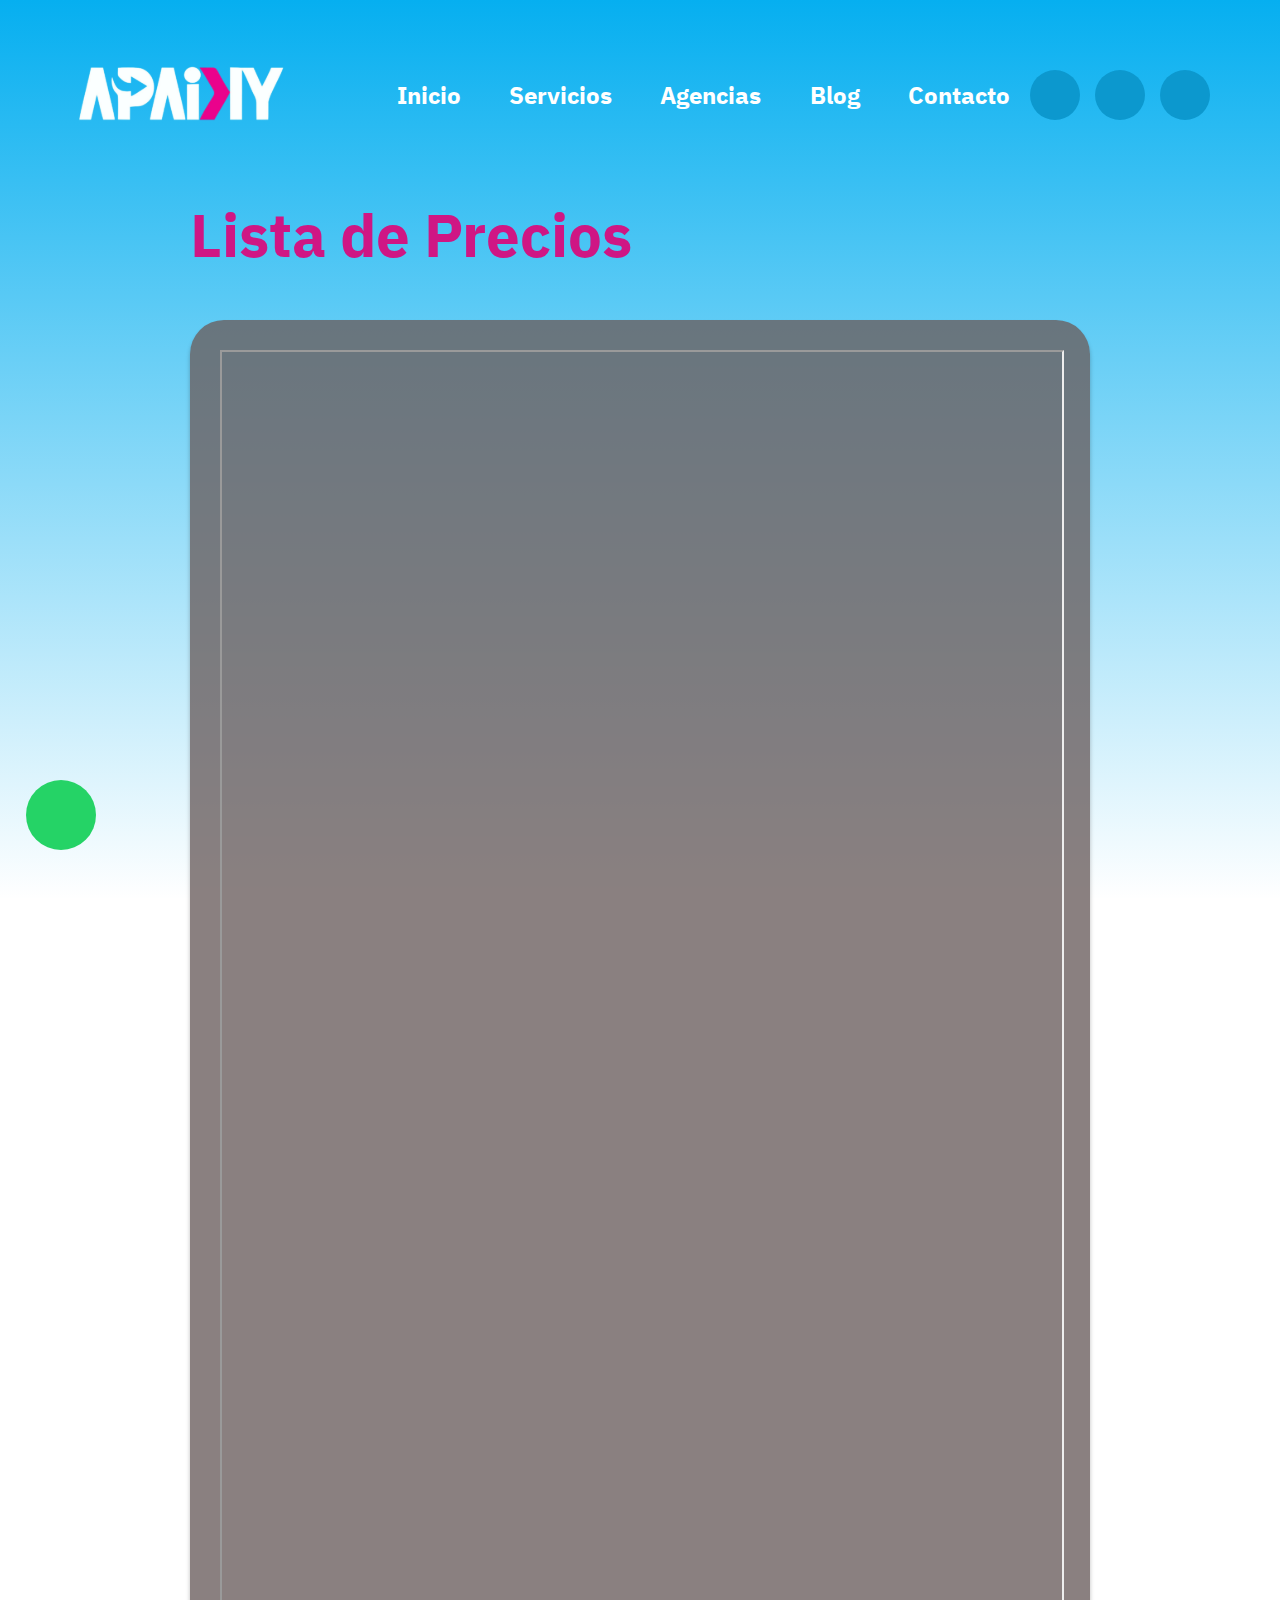
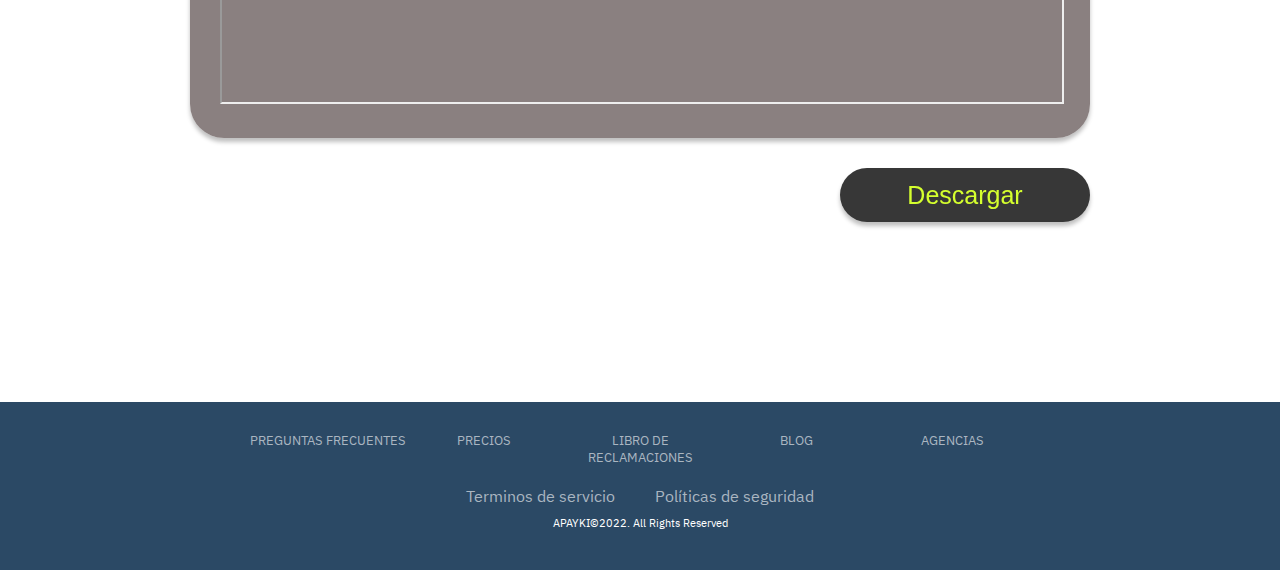
<file: list-prices.html>
<!DOCTYPE html>
<html lang="en">
<head>
    <meta charset="UTF-8">
    <meta http-equiv="X-UA-Compatible" content="IE=edge">
    <meta name="viewport" content="width=device-width, initial-scale=1.0">
    <link rel="stylesheet" href="CSS/style.css">
    <link rel="stylesheet" href="CSS/list-prices.css">
    <link href="https://fonts.googleapis.com/css2?family=IBM+Plex+Sans+Hebrew:wght@100;200;300;400;500;600;700&display=swap" rel="stylesheet">
    <link rel="stylesheet" href="https://use.fontawesome.com/releases/v5.8.1/css/all.css" integrity="sha384-50oBUHEmvpQ+1lW4y57PTFmhCaXp0ML5d60M1M7uH2+nqUivzIebhndOJK28anvf" crossorigin="anonymous">
    <title>Apaiky</title>
</head>
<body>
    <header class="header">
        <div class="header-content">
            <img class="header-content__logo" src="images/Logoapaiki 1.svg" alt="logo Apaiky">
            <nav class="header-content__navigation">
                <li class="content-navigation__option"><a class="option__title" href="index.html">Inicio</a></li>
                <li class="content-navigation__option"><a class="option__title" href="#">Servicios</a></li>
                <li class="content-navigation__option"><a class="option__title" href="agency.html">Agencias</a></li>
                <li class="content-navigation__option"><a class="option__title" href="blog.html">Blog</a></li>
                <li class="content-navigation__option"><a class="option__title" href="contact.html">Contacto</a></li>
            </nav>
            <div class="header__social">
                <a class="social__item" href="" target="blank"><i class="item__facebook fab fa-facebook-f"></i></a>
                <a class="social__item" href="" target="blank"><i class="item__youtube fab fa-youtube-square"></i></a>
                <a class="social__item" href="" target="blank"><i class="item__instagram fab fa-instagram"></i></a>
            </div>
        </div>
    </header>
    <main class="main">
        <h4 class="lp__titulo">Lista de Precios</h4>
        <section class="lp-section">
            <center class="lp-doc">
                <iframe class="lp-arch" src="Other/pdf/list prices.pdf"></iframe>
            </center>
            <div class="lp__boton">
                <a class="boton__download" href="Other/pdf/list prices.pdf" download="lista de precios">
                    <button class="download button2">Descargar</button>
                </a>
            </div>
        </section>
    </main>
    <a class="appWhatsapp" href="https://api.whatsapp.com/send?phone=947537035&" target="_blank">
        <i class="appWhatsapp__icon fab fa-whatsapp"></i>
    </a>
    <footer class="footer">
        <div class="footer-content">
            <div class="footer-content__redirect">
                <li class="footer-redirect__option"><a class="option__text" href="#">preguntas frecuentes</a></li>
                <li class="footer-redirect__option"><a class="option__text" href="list-prices.html">precios</a></li>
                <li class="footer-redirect__option"><a class="option__text" href="#">libro de reclamaciones</a></li>
                <li class="footer-redirect__option"><a class="option__text" href="blog.html">blog</a></li>
                <li class="footer-redirect__option"><a class="option__text" href="agency.html">agencias</a></li>
            </div>
            <div class="footer__policity-privacity">
                <li class="policity-privacity__option"><a class="option__text" href="legacity.html">Terminos de servicio</a></li>
                <li class="policity-privacity__option"><a class="option__text" href="legacity.html">Políticas de seguridad</a></li>
            </div>
            <div class="copyright">APAYKI©2022. All Rights Reserved</div>
        </div>
    </footer>
</body>
<script src="JS/scrollreveal.min.js"></script>
<script src="JS/scrollanimation.js"></script>
</html>
</file>
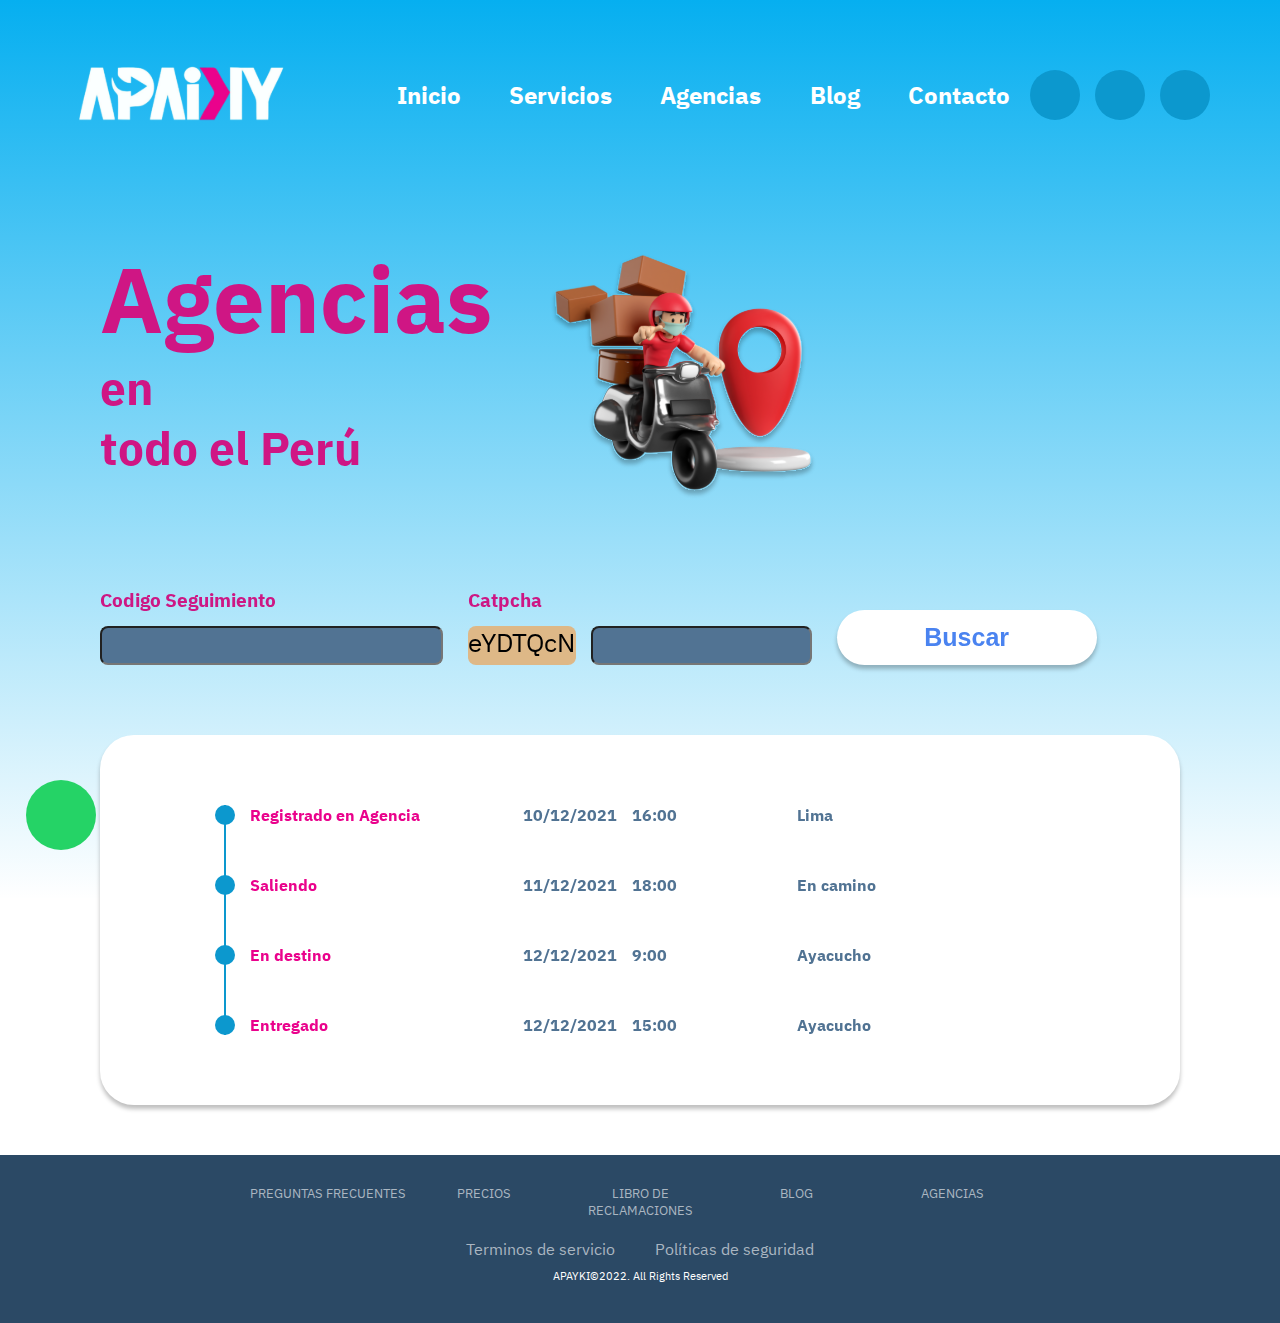
<file: order.html>
<!DOCTYPE html>
<html lang="en">
<head>
    <meta charset="UTF-8">
    <meta http-equiv="X-UA-Compatible" content="IE=edge">
    <meta name="viewport" content="width=device-width, initial-scale=1.0">
    <link rel="stylesheet" href="CSS/style.css">
    <link rel="stylesheet" href="CSS/order.css">
    <link href="https://fonts.googleapis.com/css2?family=IBM+Plex+Sans+Hebrew:wght@100;200;300;400;500;600;700&display=swap" rel="stylesheet">
    <link rel="stylesheet" href="https://use.fontawesome.com/releases/v5.8.1/css/all.css" integrity="sha384-50oBUHEmvpQ+1lW4y57PTFmhCaXp0ML5d60M1M7uH2+nqUivzIebhndOJK28anvf" crossorigin="anonymous">
    <title>Apaiky</title>
</head>
<body>
    <header class="header">
        <div class="header-content">
            <img class="header-content__logo" src="images/Logoapaiki 1.svg" alt="logo Apaiky">
            <nav class="header-content__navigation">
                <li class="content-navigation__option"><a class="option__title" href="index.html">Inicio</a></li>
                <li class="content-navigation__option"><a class="option__title" href="#">Servicios</a></li>
                <li class="content-navigation__option"><a class="option__title" href="agency.html">Agencias</a></li>
                <li class="content-navigation__option"><a class="option__title" href="blog.html">Blog</a></li>
                <li class="content-navigation__option"><a class="option__title" href="contact.html">Contacto</a></li>
            </nav>
            <div class="header__social">
                <a class="social__item" href="" target="blank"><i class="item__facebook fab fa-facebook-f"></i></a>
                <a class="social__item" href="" target="blank"><i class="item__youtube fab fa-youtube-square"></i></a>
                <a class="social__item" href="" target="blank"><i class="item__instagram fab fa-instagram"></i></a>
            </div>
        </div>
    </header>
    <main class="main">
        <section class="order">
            <div class="order-title">
                <h2 class="order-title__text"><span class="size">Agencias</span>en<br>todo el Perú</h2>
                <img class="order-info__img" src="images/delivery man with scooter.svg" alt="delivery">
            </div>
            <form class="order-tracking">
                <div class="tracking">
                    <label class="tracking-title">Codigo Seguimiento</label>
                    <input class="tracking-input" name="tracking-input" type="text">
                </div>
                <div class="catpcha">
                    <div class="catpcha__title">
                        <label class="catpcha__title-text">Catpcha</label>
                        <i class="catpcha__title-icon fas fa-sync-alt"></i>
                    </div>
                    <p class="catpcha__code" id="code">#</p>
                    <input class="catpcha__input" name="catpcha__input" type="text">
                </div>
                <button class="order-tracking-send button1" type="submit">Buscar</button>
            </form>

            <div class="order-info">
                <div class="order-info__content initial-line">
                    <span class="content__status">Registrado en Agencia</span>
                    <span class="content__dates">10/12/2021<span class="content__dates--hour">16:00</span></span>
                    <span class="content__location">Lima</span>
                </div>
                <div class="order-info__content intermediate-line">
                    <span class="content__status">Saliendo</span>
                    <span class="content__dates">11/12/2021<span class="content__dates--hour">18:00</span></span>
                    <span class="content__location">En camino</span>
                </div>
                <div class="order-info__content intermediate-line">
                    <span class="content__status">En destino</span>
                    <span class="content__dates">12/12/2021<span class="content__dates--hour">9:00</span></span>
                    <span class="content__location">Ayacucho</span>
                </div>
                <div class="order-info__content final-line">
                    <span class="content__status">Entregado</span>
                    <span class="content__dates">12/12/2021<span class="content__dates--hour">15:00</span></span>
                    <span class="content__location">Ayacucho</span>
                </div>
            </div>
        </section>
    </main>
    <a class="appWhatsapp" href="https://api.whatsapp.com/send?phone=947537035&" target="_blank">
        <i class="appWhatsapp__icon fab fa-whatsapp"></i>
    </a>
    <footer class="footer">
        <div class="footer-content">
            <div class="footer-content__redirect">
                <li class="footer-redirect__option"><a class="option__text" href="#">preguntas frecuentes</a></li>
                <li class="footer-redirect__option"><a class="option__text" href="list-prices.html">precios</a></li>
                <li class="footer-redirect__option"><a class="option__text" href="#">libro de reclamaciones</a></li>
                <li class="footer-redirect__option"><a class="option__text" href="blog.html">blog</a></li>
                <li class="footer-redirect__option"><a class="option__text" href="agency.html">agencias</a></li>
            </div>
            <div class="footer__policity-privacity">
                <li class="policity-privacity__option"><a class="option__text" href="legacity.html">Terminos de servicio</a></li>
                <li class="policity-privacity__option"><a class="option__text" href="legacity.html">Políticas de seguridad</a></li>
            </div>
            <div class="copyright">APAYKI©2022. All Rights Reserved</div>
        </div>
    </footer>
</body>
<script src="JS/catpcha.js"></script>
<script src="JS/scrollreveal.min.js"></script>
<script src="JS/scrollanimation.js"></script>
</html>
</file>
<file: CSS/style.css>
:root{
    --light_pink: #EA028C;
}
*{
    margin: 0;
    padding: 0;
}
body{
    font-family: 'IBM Plex Sans Hebrew', sans-serif;
    width: 100%;
    height: 100%;
}
body::before{
    position: absolute;
    content: '';
    background:linear-gradient(180deg, #06AFF0 0%, rgba(255, 255, 255, 0) 100%);
    width: 100%;
    height: 100%;
    z-index: -1;
}
a{text-decoration: none}
li{list-style: none}
button{
    border: none;
    outline: inherit;
    cursor: pointer;
}
.button1{
    color: #4A83F0;
    border-radius: 60px;
    width: 260px;
    height: 55px;
    font-weight: bold;
    box-shadow: 0px 4px 4px rgba(0, 0, 0, 0.25);
    font-size: 25px;
    background-color: white;
}
.button2{
    color: #D5FF2E;
    font-size: 25px;
    line-height: 29px;
    width: 250px;
    height: 54px;
    background: #373737;
    box-shadow: 0px 4px 4px rgba(0, 0, 0, 0.25);
    border-radius: 62px;
}
.button1:hover{
    background-color: var(--light_pink);
    color: white;
    transition: .3s;
}
/*header*/
.header-content{
    margin: auto;
    max-inline-size: 1555px;
    display: grid;
    padding: 60px 70px;
    padding-bottom: 20px;
    grid-template-columns: 1fr 2fr auto;
    gap: 20px;
    font-weight: bold;
    font-size: 1.5em;
}
.header-content__navigation{
    display: flex;
    align-items: center;
    justify-content: space-between;
}
.content-navigation__option .option__title{
    color: white;
}
.content-navigation__option .option__title:hover{
    color: var(--light_pink);
}
.header__social{
    display: flex;
    align-items: center;
    justify-content: center;
    gap: 15px;
}
.social__item{
    display: flex;
    width: 50px;
    height: 50px;
    text-align: center;
    background: #0C98CE;
    border-radius: 50%;
    align-items: center;
    justify-content: center;
    color: white;
    font-size: 30px;
}
.social__item:hover{
    background: var(--light_pink);
}
/*Main info*/
.section-main{
    position: relative;
    display: flex;
    background-image: url(../images/pink\ vector-top.svg);
    background-repeat: no-repeat;
    background-position: bottom;
    background-size: 100%;
    align-items: center;
    height: 80vh;
    max-block-size: 680px;
}
.main-content{
    max-inline-size: 1555px;
    margin: auto;
}
.main-content-info{
    position: relative;
    padding: 20px 70px;
    position: relative;
    display: flex;
    flex-direction: column;
    width: 35%;
    z-index: 100;
    color: white;
    gap: 20px;
    text-shadow: 0px 4px 4px rgba(0, 0, 0, 0.25);
}
.main-content-info__title{
    font-size: 2em
}
.main-content-info__title--pink{
    color: var(--light_pink);
}
.section-main::before{
    position: absolute;
    content: '';
    background-image: url(../images/city\ background.svg);
    background-size: cover;
    background-repeat: no-repeat;
    background-position: bottom;
    width: 100%;
    height: 100%;
    z-index: -1;
}
.section-main::after{
    position: absolute;
    content: '';
    background-image: url(../images/motorcycle.svg);
    background-repeat: no-repeat;
    background-position: center bottom;
    background-size: 430px;
    width: 100%;
    height: 100%;
}
/*Cards info*/
.card-info{
    position: relative;
    gap: 20px;
    background-image: url(../images/pink\ vector-down.svg);
    background-repeat: no-repeat;
    background-position: top;
    background-size: 100%;
    margin-top: -1px;
    background-color: white;
}
.card-info-content{
    margin: auto;
    max-inline-size: 1555px;
}
.cards{
    display: grid;
    grid-template-columns: repeat(5, 1fr);
    padding: 100px 100px;
    gap: 20px;
}
.card{
    position: relative;
    display: grid;
    grid-template-rows: 2fr 1fr;
    text-align: center;
    border-radius: 35px;
    box-shadow: 8px 6px 4px 2px rgba(0, 0, 0, 0.25);
    width: 190px;
    height: 190px;
    background-color:white;
    border: 1px solid #BDBDBD;
    color: var(--light_pink);
    font-size: 1.1em;
    font-weight: bold;
    padding: 5px;
    margin: auto;
}
.card:hover{
    background-color: var(--light_pink);
    color: white;
    transition: .3s;
}
.card__icon{
    font-size: 50px;
    margin: auto;
}
/*Make shipments*/
.shipments{
    position: relative;
}
.shipments-content{
    margin: auto;
    max-inline-size: 1555px;
    display: flex;
    justify-content: center;
    align-items: center;
    gap: 30px;
    padding: 20px 0px;
}
.shipments::before{
    position: absolute;
    content: '';
    background-image: url(../images/blue\ vector.svg);
    background-repeat: no-repeat;
    background-position: center;
    background-size: cover;
    width: 100%;
    height: 100%;
}
.make-shipments-img{
    position: relative;
    width: 490px;
    height: 390px;
}
.make-shipments-info__title{
    font-size: 1.6em;
}
.make-shipments-info__text{
    padding-bottom: 50px;
    display: block;
}
.make-shipments-info{
    position: relative;
    color: white;
    font-size: 1.5em;
}
/*steps*/
.steps{
    display: flex;
    flex-direction: column;
    padding: 60px 120px;
    text-align: center;
    gap: 40px;
    color: #0F8ABA;
    font-size: 1.2em;
    margin: auto;
    max-inline-size: 1555px;
}
.steps__title{
    margin-bottom: 40px;
}
.steps__img{
    width: 100%;
    height: 190px;
}
/*tutorial*/
.tutorial{
    background: #00AEED;
    gap: 40px;
    color: white;
    padding: 10px;
}
.tutorial-content{
    padding: 20px 100px;
    display: flex;
    justify-content: space-between;
    background: rgba(0, 0, 0, 0.35);
    background-image: url(../images/DiscordLogos.svg);
    border-radius: 24px;
    background-size: cover;
    margin: auto;
    max-inline-size: 1555px;
}
.tutorial-info{
    display: grid;
    grid-template-columns: 1fr;
    font-size: 1.2em;
    gap: 10px;
}
.tutorial-info__title{
    text-transform: uppercase;
}
.tutorial-info__text{
    display: block;
    color: #55E0FF;
}
/*Data apaiky*/
.data-apaiky{
    position: relative;
    color: var(--light_pink);
    background: linear-gradient(0deg, rgba(2,0,36,0) 67%, rgba(0,212,255,0.19091386554621848) 100%);
}
.data-apaiky::before{
    position: absolute;
    content: '';
    background-image: url(../images/trayect.svg);
    background-position: bottom;
    background-repeat: repeat-x;
    bottom: 0px;
    width: 100%;
    height: 250px;
}
.data-card{
    padding: 20px;
}
.data-apaiky-content{
    position: relative;
    margin: auto;
    max-inline-size: 1555px;
    text-align: center;
    height: 500px;
}
.apaiky-content-card{
    display: grid;
    grid-template-columns: repeat(4, 1fr);
    justify-content: center;
    padding: 60px 120px;
    gap: 10px;
    
}
.data-card__info{
    display: block;
    font-weight: bold;
}
.data-card__info .size{
    display: block;
    font-size: 1.5em;
}
.apaiky-content-img{
    width: 100%;
    height: 100%;
}
.appWhatsapp{
    position: fixed;
    display: flex;
    align-items: center;
    justify-content: center;
    left: 26px;
    bottom: 50px;
    width: 50px;
    height: 50px;
    padding: 10px;
    z-index: 1000;
    background: #25D366;
    border-radius: 50%;
}
.appWhatsapp__icon{
    color: white;
    font-size: 2.2em;
}
/*footer*/
.footer{
    text-align: center;
    background-color: #2B4965;
}

.footer-content{
    padding: 30px 250px;
    max-inline-size: 1555px;
    margin: auto;
}
.footer-content__form{
    display: grid;
    grid-template-columns: 1fr auto;
    gap: 20px;
    margin: 40px 0px;
    font-size: 2em;
}
.form__input{
    font-size: .7em;
    background-color: #517393;
    border: none;
    color: white;
    font-weight: bold;
    padding:  15px 0px;
    padding-left: 15px;
}
.form__input::placeholder{
    color: #859DB3
}
.footer-content__info{
    display: flex;
    justify-content: space-between;
    margin-bottom: 40px;
}
.info-contc{
    display: flex;
    font-size: 1.5em;
    align-items: center;
    color: #AAB6C1;
    gap: 15px;
}
.info-contc__text{
    color: #AAB6C1
}
.info-contc__text:hover{
    color: #06AFF0
}
.footer-content__redirect{
    display: grid;
    grid-template-columns: repeat(5, 1fr);
    text-transform: uppercase;
    font-size: .8em;
    margin-bottom: 20px;
}
.footer-redirect__option .option__text{
    color: #AAB6C1;
}
.footer-redirect__option .option__text:hover{
    color: #06AFF0;
}
.footer__policity-privacity{
    display: flex;
    flex-direction: row;
    justify-content: center;
}
.policity-privacity__option{
    padding: 0px 20px;
}
.policity-privacity__option .option__text{
    color: #AAB6C1
}
.policity-privacity__option .option__text:hover{
    color: #06AFF0
}
.copyright{
    color: white;
    padding: 10px 0;
    font-size: .7em;
}
/* RESPONSIVE */
/*
@media screen and (max-width: 1200px){
}
@media screen and (max-width: 1024px){
}
@media screen and (max-width: 865px){
}
@media screen and (max-width: 768px){
}
@media screen and (max-width: 550px){
}
@media screen and (max-width: 480px){
}
@media screen and (max-width: 320px){
}
*/
</file>
<file: CSS/agency.css>
.agencias{
    padding: 50px 100px;
    max-inline-size: 1555px;
    margin: auto;
}
.agencias .agencia-title{
    display: flex;
    gap: 40px;
    font-size: 1.6em;
    align-items: center;
    color: #CF1684;
    margin-bottom: 50px;
}
.agencia-title__text{
    font-size: 1.8em;
}
.agencia-title__text--size{
    display: block;
    font-size: 2em;
}
.agencia-selector{
    display: grid;
    grid-template-columns: repeat(4, 1fr);
    padding: 20px 0;
    margin-bottom: 50px;
}
.agencia-selector .selector-title{
    color: #CF1684;
    font-weight: bold;
    display: block;
    margin-bottom: 10px;
}
.selector-options{
    width: 80%;
    padding: 10px 20px;
    border-radius: 8px;
    background: #517393;
    color: white;
    height: 45px;
    font-size: 15px;
}
.selector-options__op{
    font-size: 15px;
}
.agencia-selector-send{
    margin: auto;
}
.agencia-info{
    box-shadow: 0px 4px 4px rgba(0, 0, 0, 0.25);
    border-radius: 34px;
    background: white;
    padding: 40px;
}
.info-location-direction{
    text-transform: uppercase;
}
.direction__location--size{
    color: red;
    display: block;
    font-weight: bold;
    font-size: 1.5em;
}
.direction__ubication{
    margin: 10px 0px;
}
.info-location{
    display: grid;
    grid-template-columns: repeat(3, 1fr);
    gap: 20px;
    margin: 40px 0px;
}
.info-location-options{
    display: grid;
    grid-template-columns: repeat(4, 1fr);
    color: red;
    font-weight: bold;
    text-align: center;
}
.location-options__icon{
    padding: 10px;
    border-radius: 50%;
    border: 1px solid red;
    font-size: 15px;
    width: 15px;
}
.location-options__text{
    display: block;
    margin: 10px 0px;
}
.moreinfo-op{
    display: flex;
    align-items: center;
}
.moreinfo-op__icon{
    padding: 5px;
    width: 30px;
    font-size: 25px;
}
.moreinfo-op__text{
    padding-left: 15px;
}
</file>
<file: CSS/blog.css>
.blog{
    padding: 50px 100px;
    max-inline-size: 1555px;
    margin: auto;
}
.blog__title{
    color: #CF1684;
    font-size: 3em;
    margin-bottom: 40px;
}
.blog__content{
    background: #fafafa;
    border-radius: 20px;
    padding: 34px;
    box-shadow: 0px 4px 4px rgba(0, 0, 0, 0.25);
    display: flex;
    flex-direction: row;
    gap: 50px;
}
.sidebar{
    background:#f4f4f4;
    border-radius: 20px;
    padding: 10px;
    min-width: 200px;
    height: min-content;
}
.dates__title, .categories__title{
    color: gray;
    margin: 10px 0px;
}
.dates__option, .categories__option{
    margin: 10px 0;
    color: gray;
}
.news{
    display: grid;
    grid-template-columns: 1fr 1fr;
    gap: 20px;
}
.news__card{
    background: white;
    padding: 20px;
}
.card__img >*{
    width: 100%;
    height: 150px;
}
.card__categorie{
    text-transform: uppercase;
    color: blue;
}
.card__categorie .date{
    color: gray;
}
.card__title{
    color: black;
    text-transform: uppercase;
}
.card__text{
    color: gray;
}
.option__text:hover{
    text-decoration:underline;
}
</file>
<file: CSS/contact.css>
/*cuerpo*/
.main{
    padding: 50px 100px;
    max-inline-size: 1555px;
    margin: auto;
}
.titulo{
    margin-bottom: 69px;
    font-size: 3em;
    color: #CF1684;
}
.contact{
    display: flex;
    justify-content: space-around;
    margin-bottom: 50px;
}
.contact .form{
    background-color: white;
    border-radius: 37px;
    box-shadow: 0px 4px 4px rgba(0, 0, 0, 0.25);
    padding: 0px 50px;
}
.contact .form__h4{
    margin: 20px 0px;
    color: #CF1684;
    font-size: 20px;
}
.contact .form__p{
    margin-top: 3px;
    color: #939090;
    font-size: 15px;
}
.contact .form-data{
    display: grid;
    grid-template-columns: 1fr 1fr;
    gap: 12px;
    margin-bottom: 10px;
    margin-top: 42px;
}
.contact .form__i{
    height: 40px;
    border: none;
    background-color: #517393;
    color: #D0E0FF;
    border-radius: 8px;
    padding-left: 10px;
    padding-right:0px;
}
.contact .form__i::placeholder{
    color: #D0E0FF;
}
.contact .form__block{
    grid-column: 1/3;
}
.contact .boton{
    width: 100%;
    margin-bottom: 30px;
    text-align: center;
}
.contact .form__send{
    height: 39px;
    width: 139px;
    border-radius: 10px;
    background-color: #1C2F41;
    color: #D0E0FF;
    font-size: 15px;
}

.contact .info{
    height: 70%;
    background-color: white;
    border-radius: 37px;
    padding: 5px 28px;
    box-shadow: 0px 4px 4px rgba(0, 0, 0, 0.25);
}
.contact .info__h4{
    color: #1C2F41;
    margin: 20px 0px;
}
.contact .info__address{
    display: flex;
    align-items: center;
}
.contact .fa-map-marker-alt /*.info__address i*/{
    color: orangered;
    margin-right: 10px;
    font-size: 20px;
}
.contact .info__dist{
    font-size: 13px;
    color: #939090;
    line-height: 17px;
    margin: 0px;
}
.contact .info__zona{
    margin: 0px;
}
.contact .info__telf{
    display: flex;
    align-items: center;
}
.contact .fa-phone/*.info__telf i*/{
    color: #939090;
    margin-right: 10px;
}
.contact .info__nrotelf{
    color: #1C2F41;
    line-height: 17px;
    margin: 0px;
}
.contact .info__nro-telf{
    color: #939090;
    line-height: 17px;
    margin: 0px;
}

.contact .info__email{
    display: flex;
    align-items: center;
}
.contact .fa-envelope/*.info__email i*/{
    color: #939090;
    margin-right: 10px;
}
.contact .info__dir{
    color: #1C2F41;
    line-height: 17px;
    margin: 0px;
    word-break: break-word;
}
.contact .info__correo{
    color: #939090;
    line-height: 17px;
}

.contact .info__redes{
    margin-top: 70px;
    margin-bottom: 20px;
}
.contact .info__link{
    text-decoration: none;
}
.contact .info-fb{
    color: #3B5998;
    font-size: 30px;
}
.contact .info-yt{
    color: #FF0000;
    font-size: 30px;
}
.contact .info-in{
    color: #4C5FD7;
    font-size: 30px;
}

/*responsive*/
@media screen and (max-width: 1200px){

}
@media screen and (max-width: 1024px){
    .contact{
        gap: 50px;
    }
}
@media screen and (max-width: 768px){
    .contact{
        flex-direction: column;
        justify-content: center;
    }
    .contact .form__i{
        grid-column: 1/3;
    }
    .contact .info__redes{
        margin-top: 60px;
    }
}
@media screen and (max-width: 480px){
    .contact .titulo{
        font-size: 50px;
    }
    .contact .form{
        grid-column: 1/3;
        gap: 0px;
        margin: 0px 0px;
        padding: 0px 25px;
    }
    .contact .form__send{
        width: 100%;
    }
}
@media screen and (max-width: 320px){
    .contact{
        margin: 0px;
    }
    .contact .form{
        margin: 2px 25px;
    }
    .contact .info{
        width: 75%;
    }
}
</file>
<file: CSS/legacity.css>
.legal__titulo{
    font-size: 60px;
    color: #CF1684;
    line-height: 70px;
    margin: 50px 0px;
    padding: 0px 190px;
}
.legal-section{
    padding: 0px 190px;
    margin-bottom: 180px;
}
.legal-doc{
    background: rgba(106, 94, 94, 0.79);
    box-shadow: 0px 4px 4px rgba(0, 0, 0, 0.25);
    border-radius: 34px;
    text-align: center;
    padding: 30px 30px;
}
.legal-arch{
    width: 100%;
    height: 150vh;
}
.legal__boton{
    text-align: end;
    margin: 30px 0px;
}
</file>
<file: CSS/list-prices.css>
.lp__titulo{
    font-size: 60px;
    color: #CF1684;
    line-height: 70px;
    margin: 50px 0px;
    padding: 0px 190px;
}
.lp-section{
    padding: 0px 190px;
    margin-bottom: 180px;
}
.lp-doc{
    background: rgba(106, 94, 94, 0.79);
    box-shadow: 0px 4px 4px rgba(0, 0, 0, 0.25);
    border-radius: 34px;
    text-align: center;
    padding: 30px 30px;
}
.lp-arch{
    width: 100%;
    height: 150vh;
}
.lp__boton{
    text-align: end;
    margin: 30px 0px;
}
</file>
<file: CSS/order.css>
.order{
    padding: 50px 100px;
    max-inline-size: 1555px;
    margin: auto;
}
.order .order-title{
    display: flex;
    gap: 40px;
    font-size: 1.6em;
    align-items: center;
    color: #CF1684;
    margin-bottom: 50px;
}
.order-title__text{
    font-size: 1.8em;
}
.order-title__text .size{
    display: block;
    font-size: 2em;
}
.order-tracking{
    display: grid;
    grid-template-columns: repeat(3, 1fr);
    padding: 20px 0;
    margin-bottom: 50px;
    gap: 25px;
}
.tracking-input, .catpcha__input{
    padding: 10px 20px;
    border-radius: 8px;
    background: #517393;
    color: white;
}
.tracking{
    display: flex;
    flex-direction: column;
    justify-content: space-between;
}
.tracking-title{
    color: #CD1784;
    font-weight: bold;
    font-size: 1.2em;
}
.catpcha{
    display: grid;
    grid-template-columns: 1fr 1fr;
    grid-template-rows: 1fr 1fr;
}
.catpcha__title{
    display: flex;
    gap: 10px;
    color: #CD1784;
    font-weight: bold;
    font-size: 1.2em;
}
.catpcha__code{
    grid-row: 2/3;
    grid-column: 1/2;
    background: burlywood;
    margin-right: 15px;
    font-size: 1.6em;
    text-align: center;
    border-radius: 8px;
}
.catpcha__title-icon{
    cursor: pointer;
}
.catpcha__input{
    grid-row: 2/3;
    grid-column: 2/3;
}
.order-tracking-send{
    margin-top: auto;
}
.order-info{
    background-color: white;
    padding: 70px 150px;
    border-radius: 34px;
    color: #517393;
    box-shadow: 0px 4px 4px rgba(0, 0, 0, 0.25);
    display: flex;
    flex-direction: column;
    gap: 50px;
    font-weight: bold;
}
.order-info__content{
    position: relative;
    display: grid;
    grid-template-columns: repeat(3, 1fr);
    gap: 40px;
    word-break:break-all;
}
.order-info__content::before{
    position: absolute;
    content: '';
    width: 20px;
    height: 20px;
    background-color: #0C98CE;
    border-radius: 50%;
    left: -35px;
}
.order-info .content__status{
    color: var(--light_pink);
}
.order-info .content__dates--hour{
    padding-left: 15px;
}
.initial-line::after{
    position: absolute;
    content: '';
    width: 2px;
    height: 60px;
    background-color:#0C98CE;
    left: -26px;
}
.intermediate-line::after{
    position: absolute;
    content: '';
    width: 2px;
    height: 120px;
    top: -50px;
    background-color:#0C98CE;
    left: -26px;
}
.final-line::after{
    position: absolute;
    content: '';
    width: 2px;
    height: 60px;
    background-color:#0C98CE;
    left: -26px;
    top: -40px;
}
</file>
